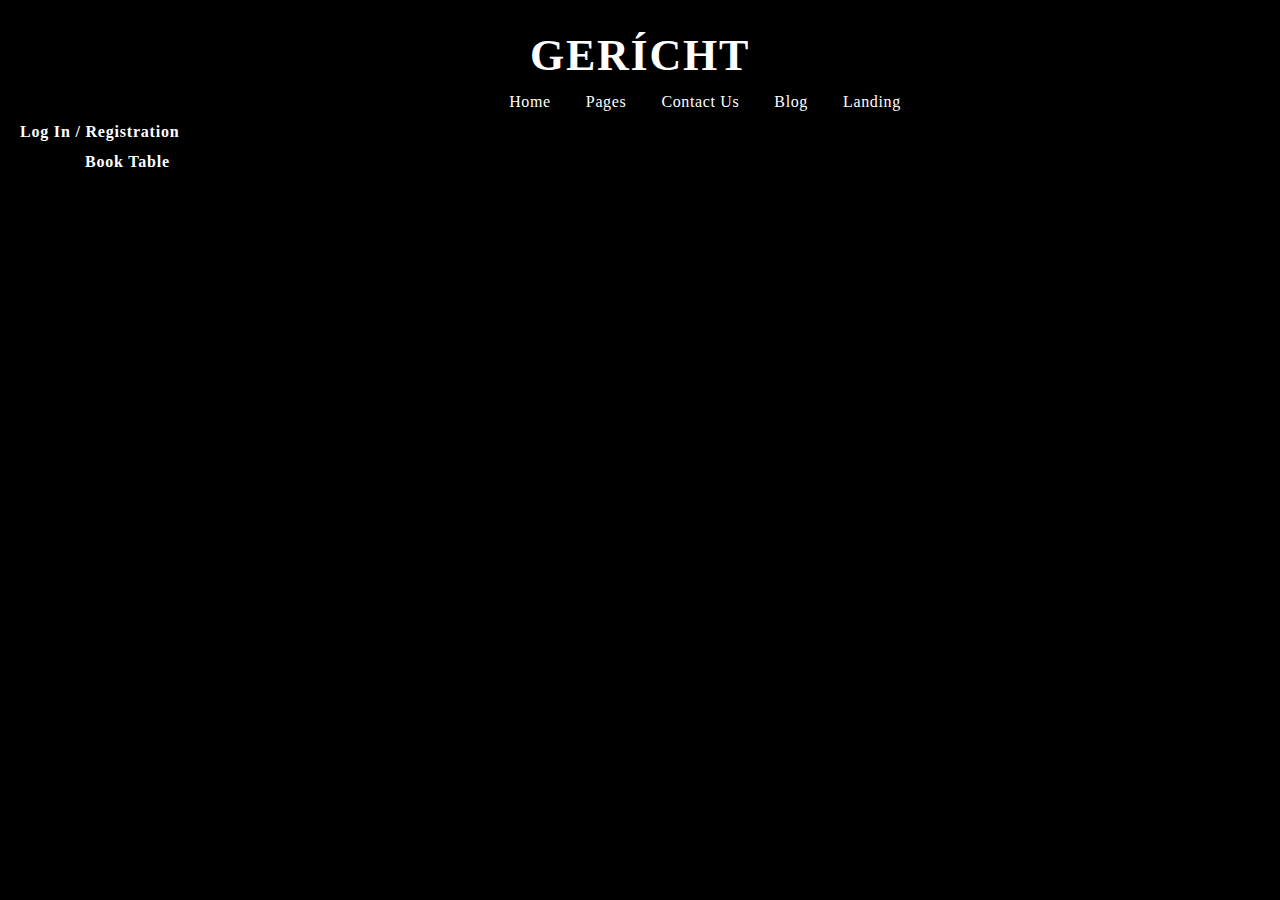
<file: Gerícht 2/index.html>
<!DOCTYPE html>
<html lang="en">
<head>
    <meta charset="UTF-8">
    <meta http-equiv="X-UA-Compatible" content="IE=edge">
    <meta name="viewport" content="width=device-width, initial-scale=1.0">
    <title>Gerícht 2</title>
    <link rel="stylesheet" href="./stayl.css">
    <link rel="website icon" type="png" href="./img/odamcha 1.png">
    <link href="https://cdn.jsdelivr.net/npm/bootstrap@5.2.2/dist/css/bootstrap.min.css" rel="stylesheet"
    integrity="sha384-Zenh87qX5JnK2Jl0vWa8Ck2rdkQ2Bzep5IDxbcnCeuOxjzrPF/et3URy9Bv1WTRi" crossorigin="anonymous">
    <link rel="stylesheet" href="https://cdnjs.cloudflare.com/ajax/libs/font-awesome/6.2.0/css/all.min.css"
    integrity="sha512-xh6O/CkQoPOWDdYTDqeRdPCVd1SpvCA9XXcUnZS2FmJNp1coAFzvtCN9BmamE+4aHK8yyUHUSCcJHgXloTyT2A=="
    crossorigin="anonymous" referrerpolicy="no-referrer" />
    <link rel="preconnect" href="https://fonts.googleapis.com">
    <link rel="preconnect" href="https://fonts.gstatic.com" crossorigin>
    <link href="https://fonts.googleapis.com/css2?family=Outfit&display=swap" rel="stylesheet">
</head>
<body style="background: black;">


    <nav>
        <div class="container">
            <div class="row">
                <div class="col-2">
                    <h1 class="gticht">Gerícht</h1>
                </div>
                <div class="col-6">
                    <ul class="list">
                        <a class="list_item" href="../Gerícht 3/index.html">Home</a>
                        <li class="list_item">Pages</li>
                        <li class="list_item">Contact Us</li>
                        <li class="list_item">Blog</li>
                        <li class="list_item">Landing</li>
                    </ul>
                </div>
                <div class="col-2">
                    <p class="login">Log in / registration</p>
                </div>
                <div class="col-2">
                    <p class="book">book table</p>
                </div>
            </div>
        </div>
    </nav>





















    <!-- <section>
        <div class="container">
            <div class="row">
                <div class="col-10">
                    <div class="vektor">
                        <h6 class="repo">Reservations</h6>
                    </div>
                </div>
            </div>
        </div>
    </section> -->















    <script src="https://cdn.jsdelivr.net/npm/bootstrap@5.2.2/dist/js/bootstrap.bundle.min.js"
    integrity="sha384-OERcA2EqjJCMA+/3y+gxIOqMEjwtxJY7qPCqsdltbNJuaOe923+mo//f6V8Qbsw3"
    crossorigin="anonymous"></script>
</body>
</html>
</file>
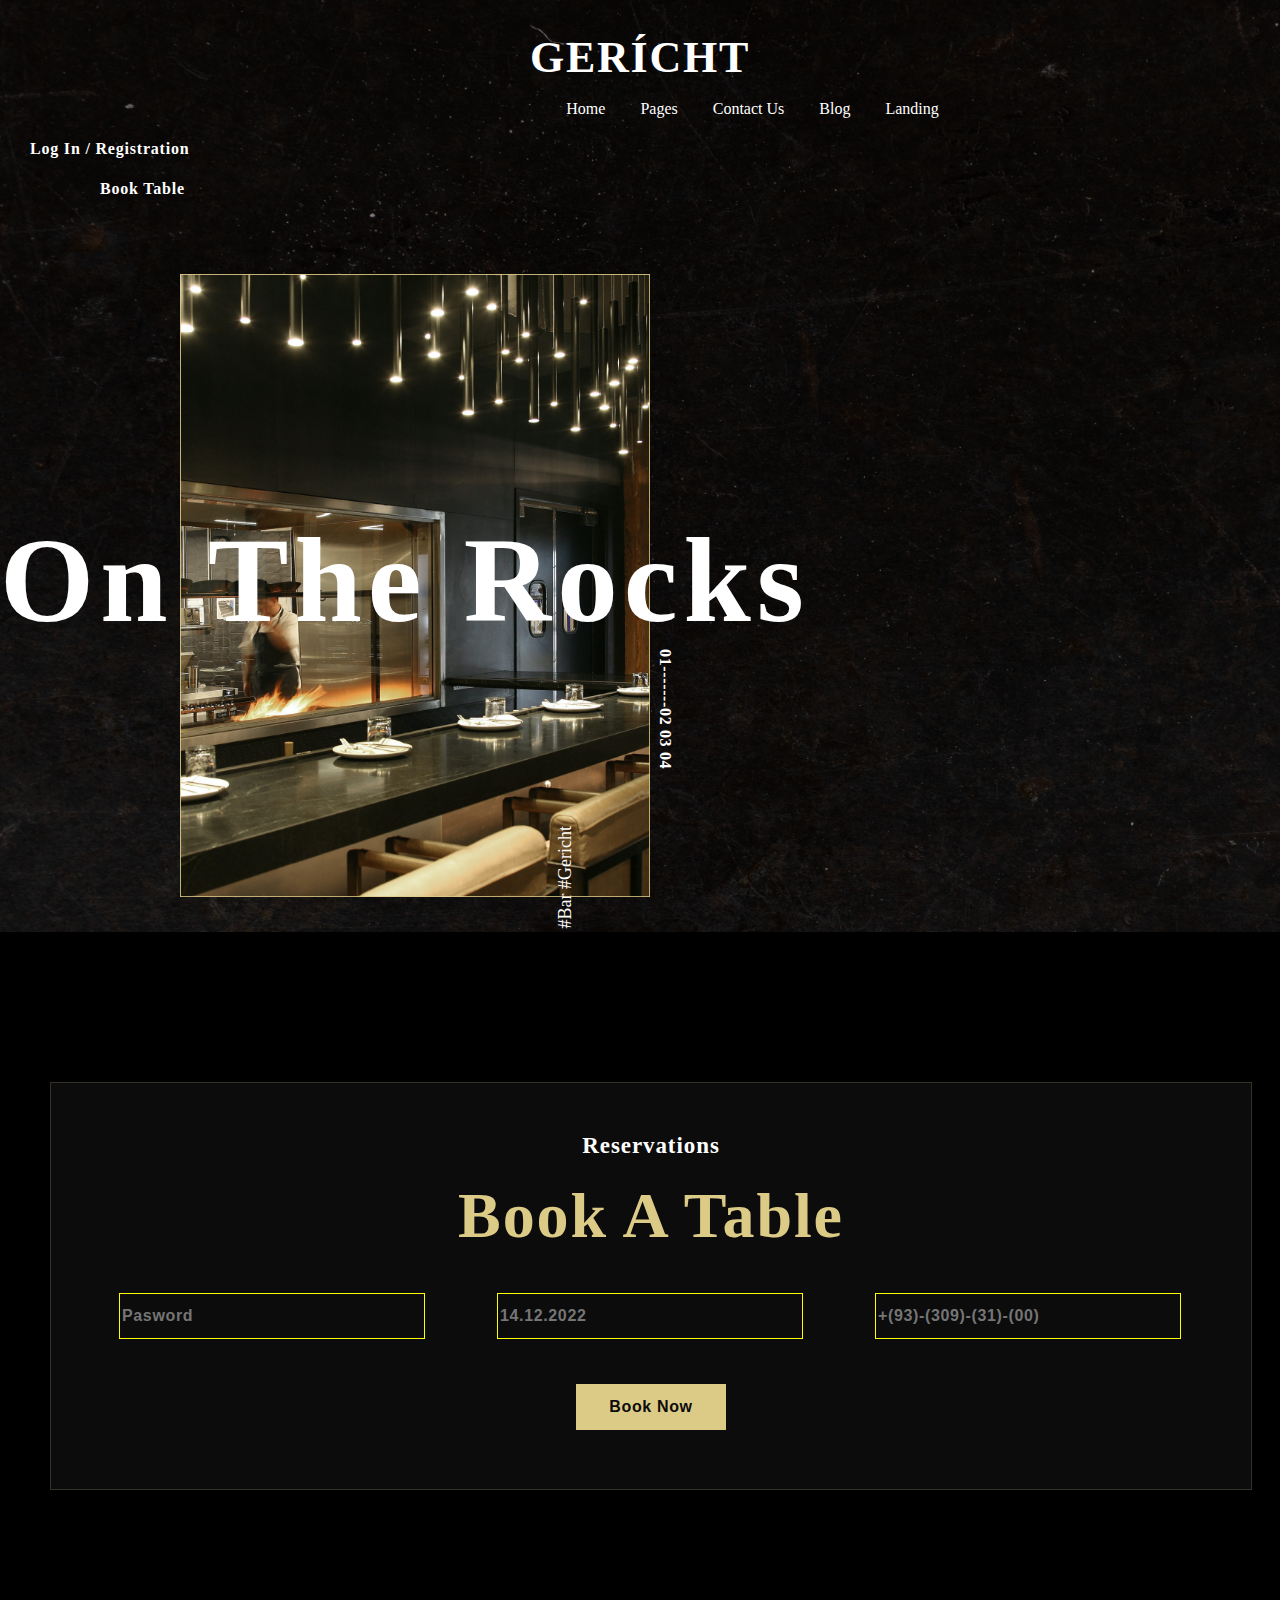
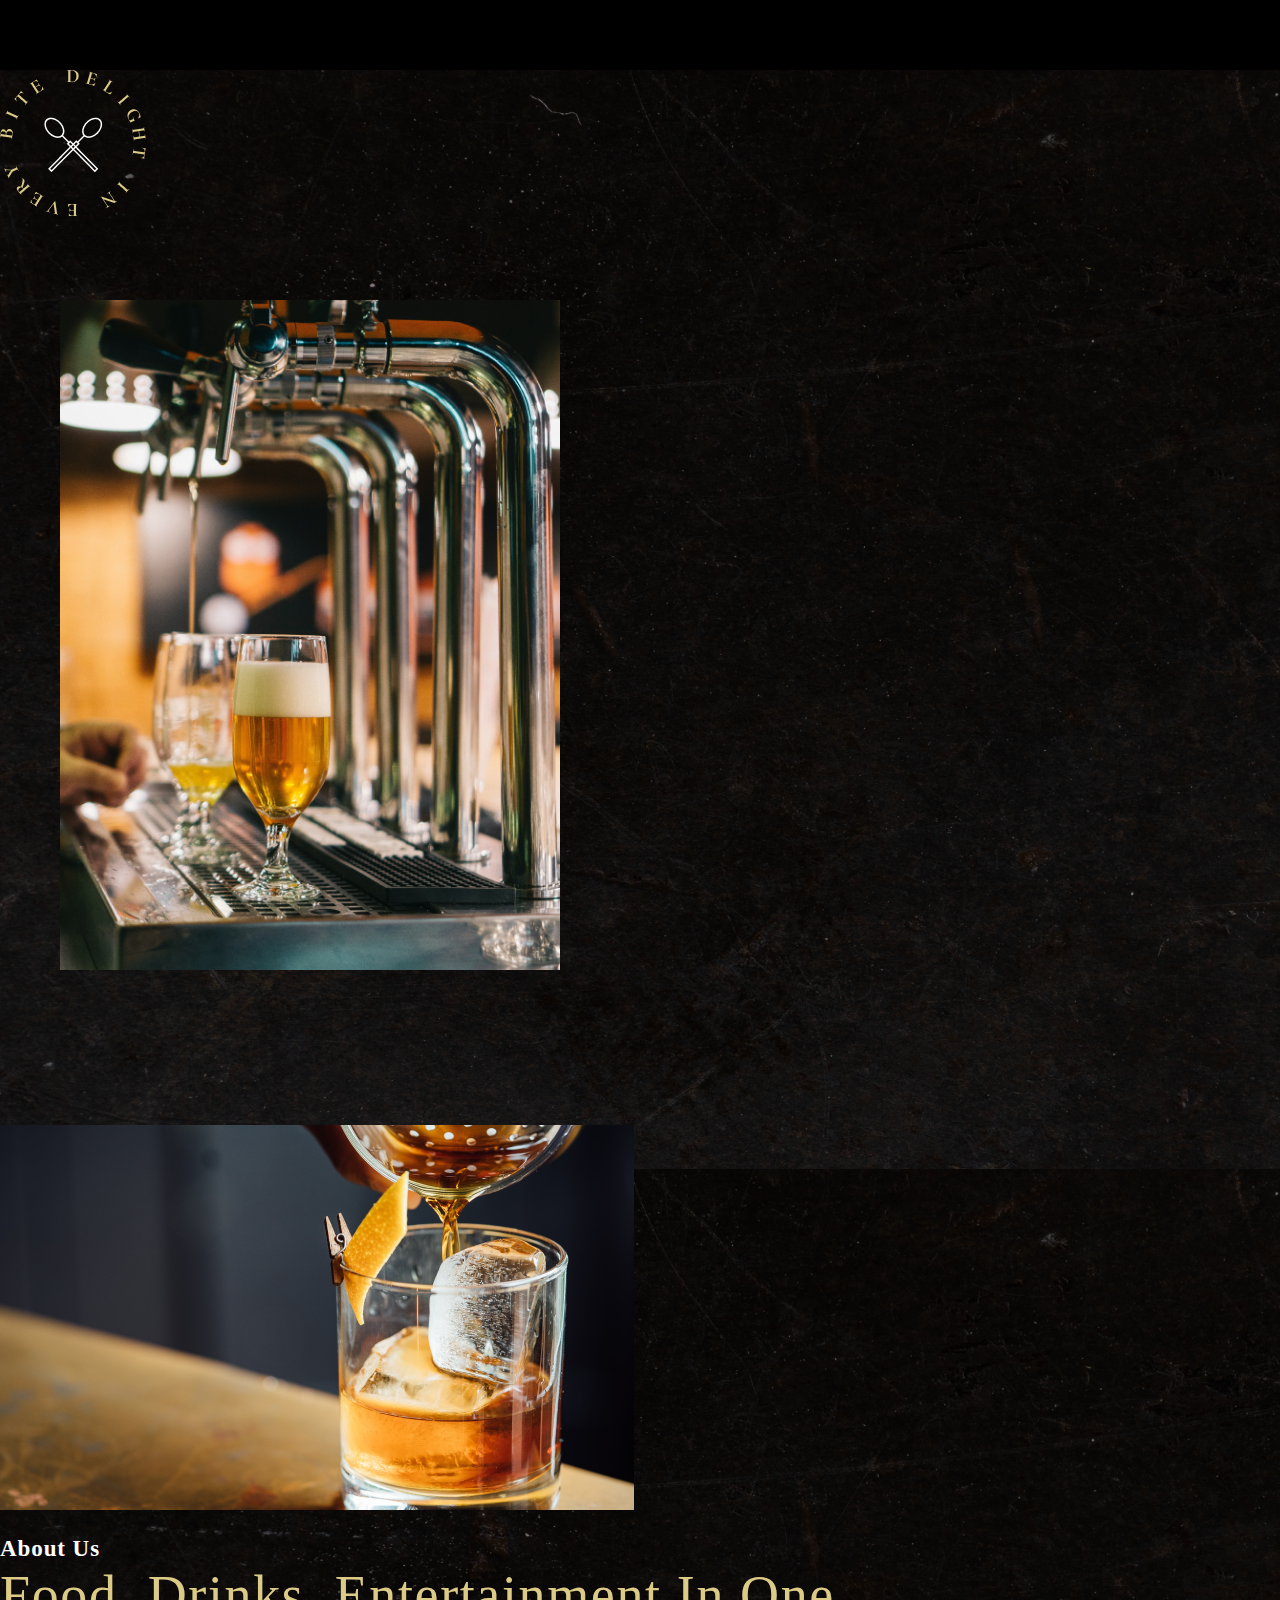
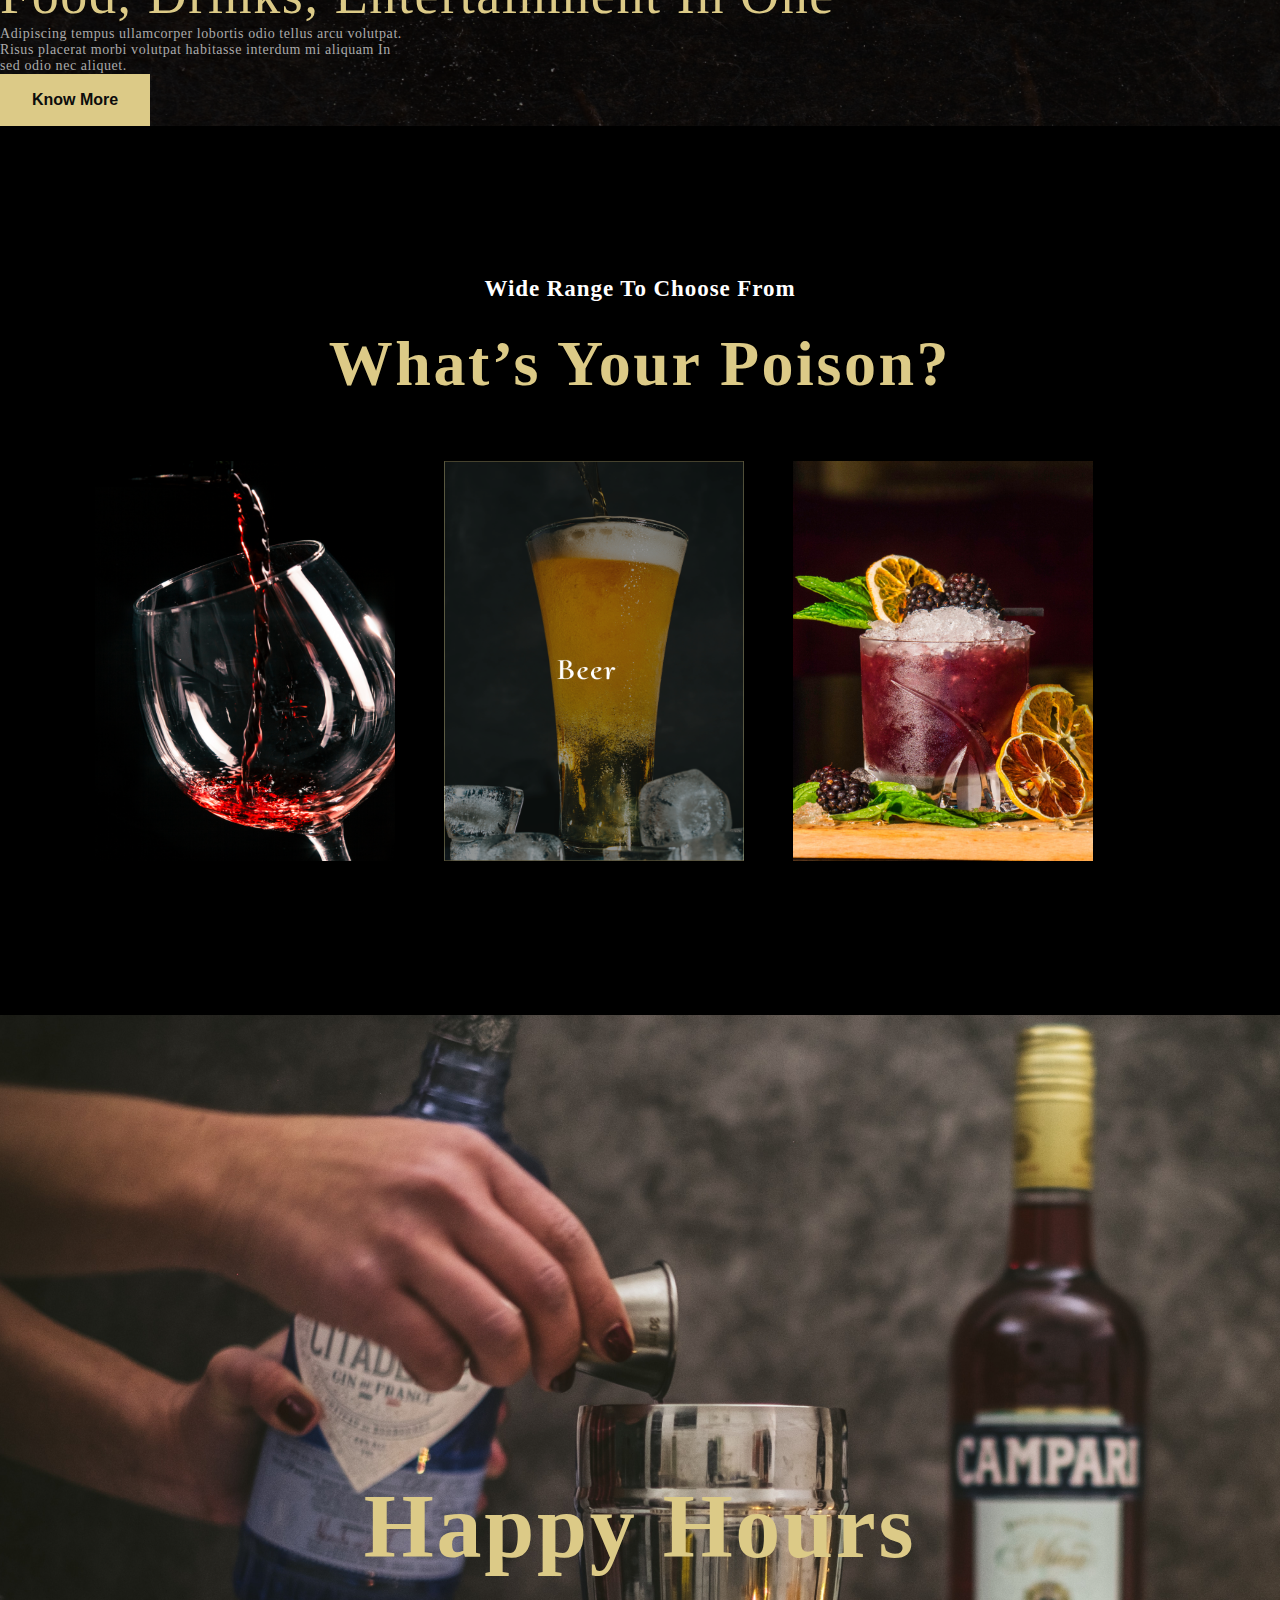
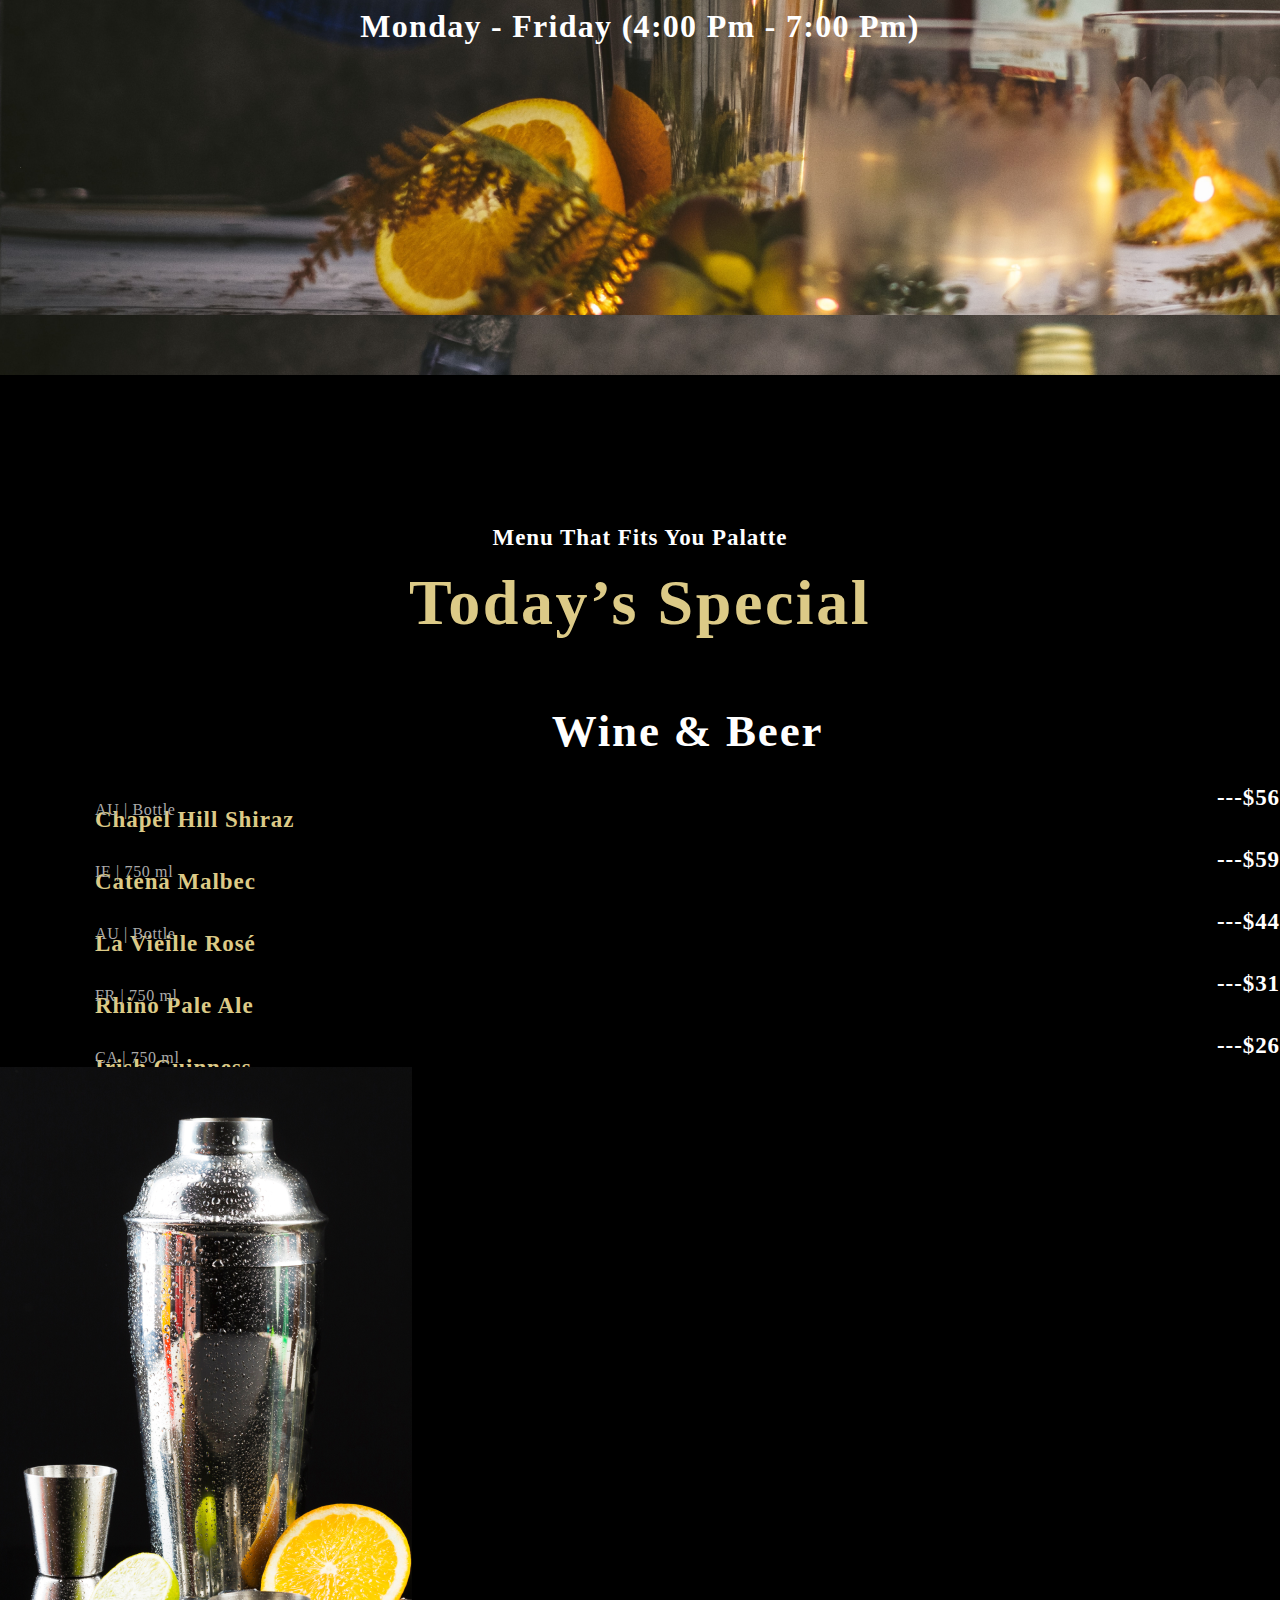
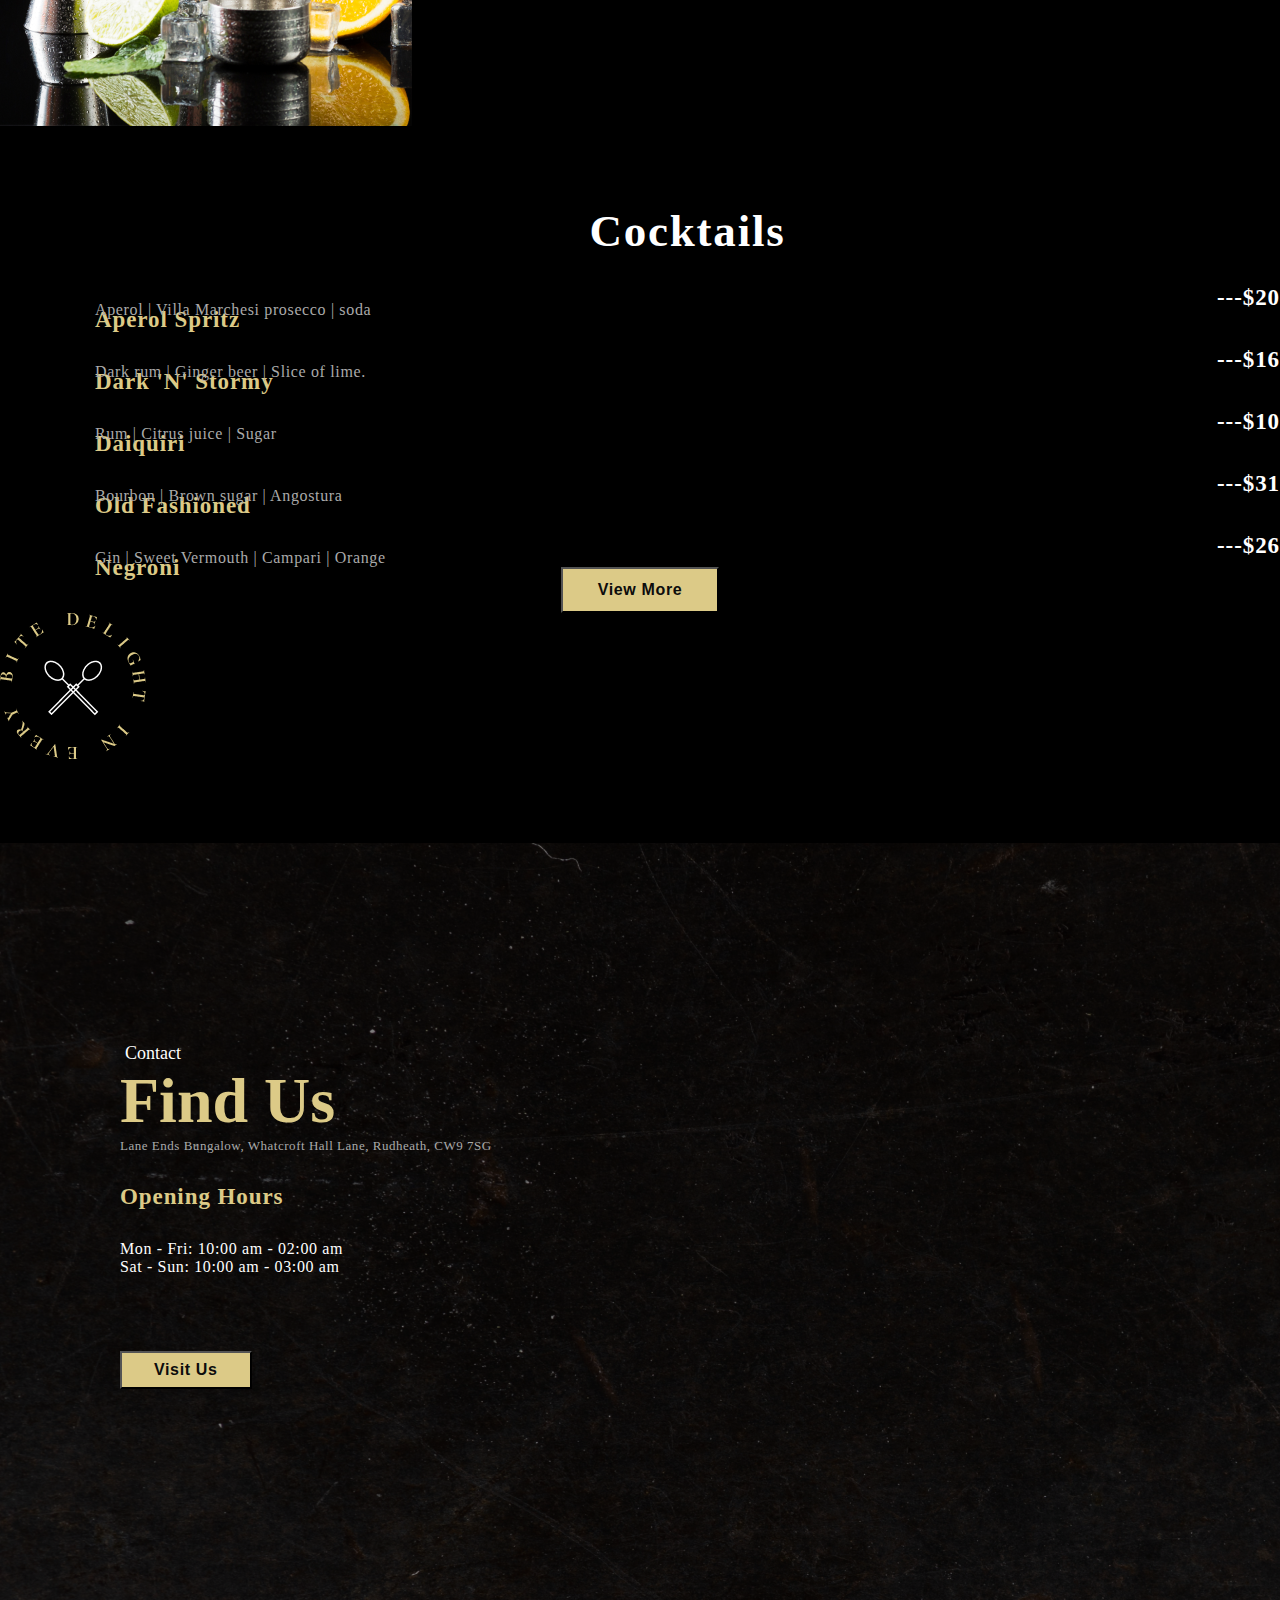
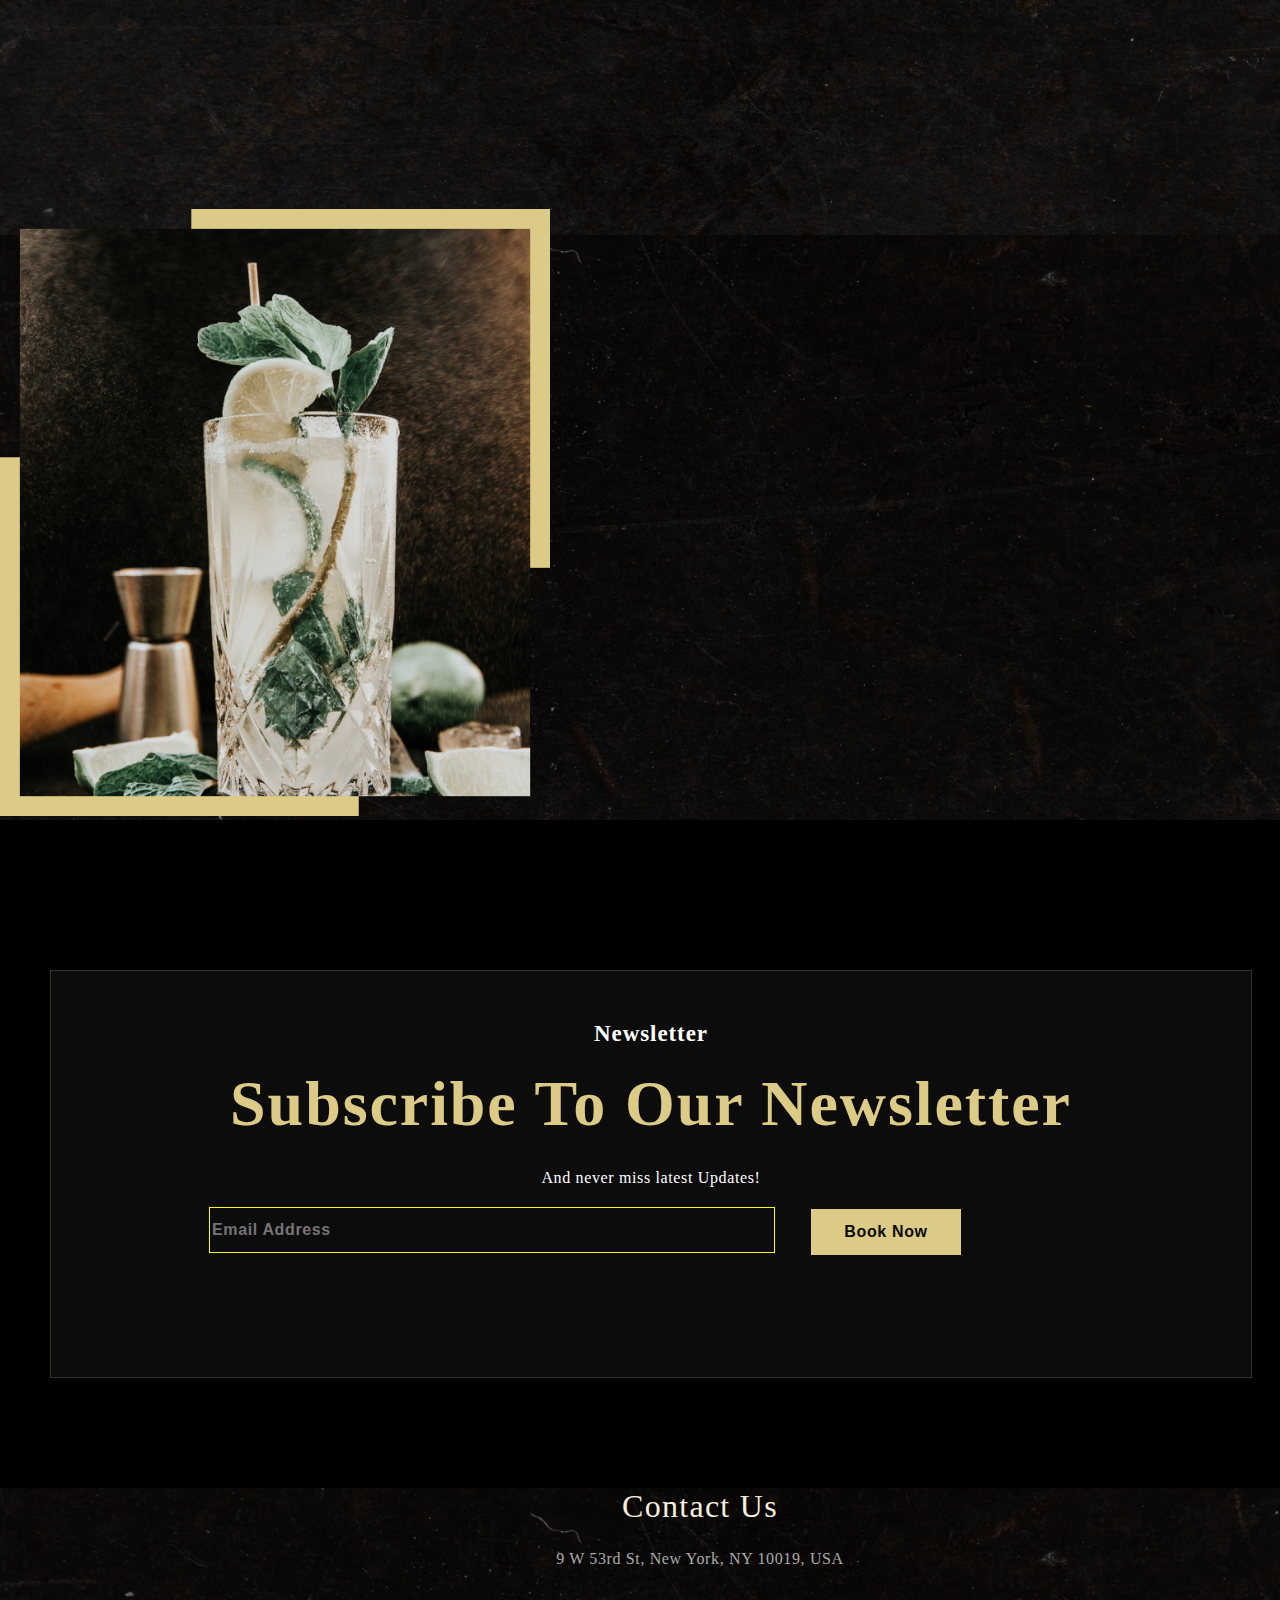
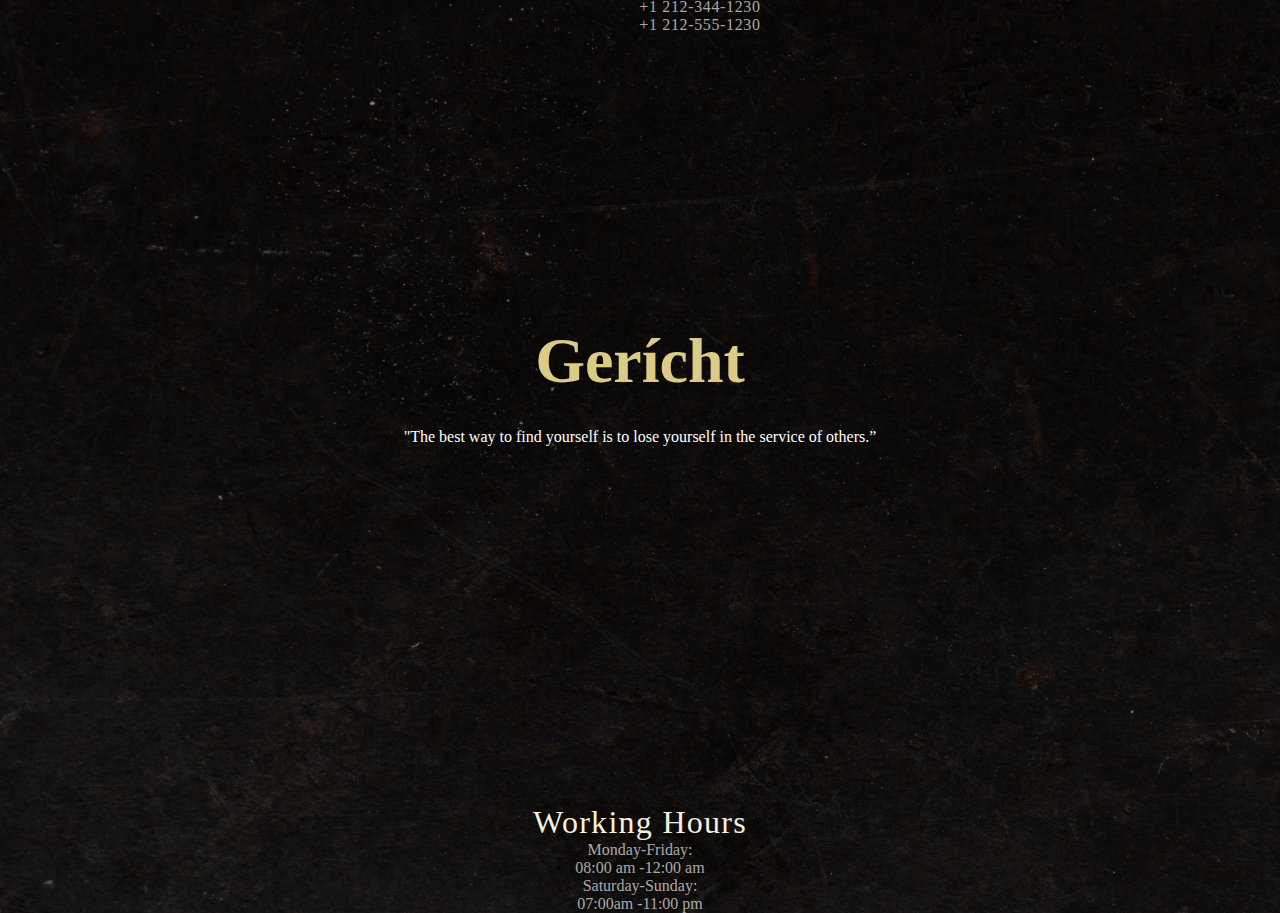
<file: Gerícht 3/index.html>
<!DOCTYPE html>
<html lang="en">
<head>
    <meta charset="UTF-8">
    <meta http-equiv="X-UA-Compatible" content="IE=edge">
    <meta name="viewport" content="width=device-width, initial-scale=1.0">
    <title>Gerícht 3</title>
    <link rel="stylesheet" href="./stayl.css">
    <link rel="website icon" type="png" href="./img/odamcha 1.png">
    <link href="https://cdn.jsdelivr.net/npm/bootstrap@5.2.2/dist/css/bootstrap.min.css" rel="stylesheet"
    integrity="sha384-Zenh87qX5JnK2Jl0vWa8Ck2rdkQ2Bzep5IDxbcnCeuOxjzrPF/et3URy9Bv1WTRi" crossorigin="anonymous">
    <link rel="stylesheet" href="https://cdnjs.cloudflare.com/ajax/libs/font-awesome/6.2.0/css/all.min.css"
    integrity="sha512-xh6O/CkQoPOWDdYTDqeRdPCVd1SpvCA9XXcUnZS2FmJNp1coAFzvtCN9BmamE+4aHK8yyUHUSCcJHgXloTyT2A=="
    crossorigin="anonymous" referrerpolicy="no-referrer" />
    <link rel="preconnect" href="https://fonts.googleapis.com">
    <link rel="preconnect" href="https://fonts.gstatic.com" crossorigin>
    <link href="https://fonts.googleapis.com/css2?family=Outfit&display=swap" rel="stylesheet">
</head>
<body style="background: black;">

    <nav>
        <div class="container">
            <div class="row">
                <div class="col-1">
                    <h2 class="grenki">Gerícht</h2>
                </div>
                <div class="col-7">
                    <ul class="list">
                        <a class="list_iteam" href="../Gerícht/index.html">Home</a>
                        <li class="list_iteam">Pages</li>
                        <li class="list_iteam">Contact Us</li>
                        <li class="list_iteam">Blog</li>
                        <li class="list_iteam">Landing</li>
                    </ul>
                </div>
                <div class="col-2">
                    <p class="login">Log in / registration</p>
                </div>
                <div class="col-2">
                    <p class="book">book table</p>
                </div>
            </div>
        </div>

        <div class="container">
            <div class="row">
                <div class="col-2">
                    <p class="bar">#Bar    #Gericht</p>
                </div>
                <div class="col-8">
                    <img src="./img/img.png" alt="" class="fool">
                    <h1 class="rocks">On the Rocks</h1>
                </div>
                <div class="col-2">
                    <p class="nomers">01-------02 03 04</p>
                </div>
            </div>
        </div>

    </nav>

    <header>
        <div class="container">
            <div class="row">
                <div class="col-12">
                    <div class="black_adam">
                        <h6 class="reservation">Reservations</h6>
                        <h1 class="book_table">Book A Table</h1>
                        <input type="text" class="rollo" placeholder="Pasword">
                        <input type="text" class="rollo" placeholder="14.12.2022">
                        <input type="text" class="rollo" placeholder="+(93)-(309)-(31)-(00)">
                        <div class="buttons">
                            <button class="btn1">Book Now</button>
                        </div>
                    </div>
                    </div>
                </div>
            </div>
    </header>

    <section class="sasasasas">
        <div class="container">
            <div class="row">
                <div class="col-6">
                    <img src="./img/Group 85.png" alt="" class="qaychi">
                    <div class="Kotta_bolla">
                        <img src="./img/fabio-alves-_fLgxjACz5k-unsplash.png" alt="" class="fabio">
                    </div>
                </div>
                <div class="col-6">
                    <img src="./img/adam-jaime-dmkmrNptMpw-unsplash 1.png" alt="" class="gool">
                    <p class="food">About Us</p>
                    <h2 class="drink">Food, Drinks, entertainment in one</h2>
                    <p class="aploading">Adipiscing tempus ullamcorper lobortis odio tellus arcu volutpat. <br> Risus placerat morbi volutpat habitasse interdum mi aliquam In <br> sed odio nec aliquet.</p>
                    <button class="btm7">Know More</button>
                </div>
            </div>
        </div>


    </section>

    <section>
        <div class="container">
            <div class="row justify-content-center">
                <div class="col-12">
                    <p class="Wide">Wide Range to choose from</p>
                    <h2 class="Poison">What’s Your Poison?</h2>
                </div>
                <div class="col-12">
                    <div class="box">
                        <img src="./img/close-up-wine-pouring-into-glass 1.png" alt="" class="beer">
                        <img src="./img/Group 17.png" alt="" class="beer">
                        <img src="./img/Group 12.png" alt="" class="beer">
                    </div>
                </div>
            </div>
        </div>
    </section>

    <section class="aaaaaaaaaa">
        <div class="container">
            <div class="row">
                    <h1 class="happy_hour">Happy Hours</h1>
                    <p class="lacative">Monday - Friday  (4:00 Pm - 7:00 pm)</p>
                </div>
            </div>
        </div>
    </section>

    <section>
        <div class="container">
            <div class="row">
                <div class="col-12">
                    <div class="non">
                        <h3 class="Wine_beer">Menu that fits you palatte</h3>
                        <h1 class="glglglgl">Today’s Special</h1>
                    </div>
                </div>
                <div class="col-4">
                    <div class="hash">
                        <h3 class="vine_koko">Wine & Beer</h3>
                        <p class="chapell">Chapel Hill Shiraz</p>
                        <p class="mnmnmn">---$56</p>
                        <p class="buttle">AU | Bottle</p>
                    </div>
                    <div class="hash">
                        <p class="chapell">Catena Malbec</p>
                        <p class="mnmnmn">---$59</p>
                        <p class="buttle">IE | 750 ml</p>
                    </div>
                    <div class="hash">
                        <p class="chapell">La Vieille Rosé</p>
                        <p class="mnmnmn">---$44</p>
                        <p class="buttle">AU | Bottle</p>
                    </div>
                    <div class="hash">
                        <p class="chapell">Rhino Pale Ale</p>
                        <p class="mnmnmn">---$31</p>
                        <p class="buttle">FR | 750 ml</p>
                    </div>
                    <div class="hash">
                        <p class="chapell">Irish Guinness</p>
                        <p class="mnmnmn">---$26</p>
                        <p class="buttle">CA | 750 ml</p>
                    </div>
                </div>
                <div class="col-3">
                    <img src="./img/3596233 1.png" alt="" class="koko">
                </div>
                <div class="col-4">
                    <div class="hash">
                        <h3 class="vine_koko">Cocktails</h3>
                        <p class="chapell">Aperol Spritz</p>
                        <p class="mnmnmn">---$20</p>
                        <p class="buttle">Aperol | Villa Marchesi prosecco | soda </p>
                    </div>
                    <div class="hash">
                        <p class="chapell">Dark 'N' Stormy</p>
                        <p class="mnmnmn">---$16</p>
                        <p class="buttle">Dark rum | Ginger beer | Slice of lime. </p>
                    </div>
                    <div class="hash">
                        <p class="chapell">Daiquiri</p>
                        <p class="mnmnmn">---$10</p>
                        <p class="buttle">Rum | Citrus juice | Sugar</p>
                    </div>
                    <div class="hash">
                        <p class="chapell">Old Fashioned</p>
                        <p class="mnmnmn">---$31</p>
                        <p class="buttle">Bourbon | Brown sugar | Angostura </p>
                    </div>
                    <div class="hash">
                        <p class="chapell">Negroni</p>
                        <p class="mnmnmn">---$26</p>
                        <p class="buttle">Gin | Sweet Vermouth | Campari | Orange </p>
                    </div>
                </div>
                <div class="col-12">
                    <div class="buttonvs">
                        <button class="vsbutton">View More</button>
                    </div>
                </div>
                <div class="col-2">
                    <img src="./img/Group 85.png" alt="" class="qaychi">
                </div>
            </div>
        </div>
    </section>


    <section class="fgfgfgfgfgf">
        <div class="container">
            <div class="row">
                <div class="col-6">
                    <div class="yolbars">
                        <p class="contakt">Contact</p>
                        <h1 class="find_us">Find Us</h1>
                        <p class="ends">Lane Ends Bungalow, Whatcroft Hall Lane, Rudheath, CW9 7SG</p>
                        <p class="opems">Opening Hours</p>
                        <p class="hub">Mon - Fri: 10:00 am - 02:00 am</p>
                        <p class="hubb">Sat - Sun: 10:00 am - 03:00 am</p>
                        <button class="btn17">Visit Us</button>
                    </div>
                </div>
                <div class="col-4">
                    <img src="./img/img (1).png" alt="" class="slash">
                </div>
            </div>
        </div>
    </section>

    <section>
        <div class="container">
            <div class="row">
                <div class="col-12">
                    <div class="black_adamm">
                        <h6 class="reservationn">Newsletter</h6>
                        <h1 class="book_table">Subscribe to Our Newsletter</h1>
                        <p class="never">And never miss latest Updates!</p>
                        <input type="text" class="rolloo" placeholder="Email Address">
                        <div class="buttonsc">
                            <button class="btn19">Book Now</button>
                        </div>
                    </div>
                </div>
            </div>
        </div>
    </section>

    <footer class="urururururu">
        <div class="container">
            <div class="row">
                <div class="col-4">
                    <div class="bibixon">
                        <p class="usus">Contact Us</p>
                        <p class="flash">9 W 53rd St, New York, NY 10019, USA</p>
                        <h6 class="number">+1 212-344-1230 <br>+1 212-555-1230</h6>
                    </div>
                </div>
                <div class="col-4">
                    <div class="geyniy">
                        <p class="rich">Gerícht</p>
                        <p class="best">"The best way to find yourself is to lose yourself in the service of others.”</p>
                        <div class="iconca">
                            <i class="fa-sharp fa-solid fa-download"></i>
                            <i class="fa-sharp fa-solid fa-star"></i>
                            <i class="fa-solid fa-image"></i>
                        </div>
                    </div>
                </div>
                <div class="col-3">
                    <div class="none">
                        <p class="workimg">Working Hours</p>
                        <p class="monday">Monday-Friday: <br>  08:00 am -12:00 am <br>  Saturday-Sunday: <br>  07:00am  -11:00 pm</p>
                    </div>
                </div>
            </div>
        </div>
    </footer>






































































    <!-- <div class="preloader">
        <svg class="cart" role="img" aria-label="Shopping cart line animation" viewBox="0 0 128 128" width="128px" height="128px" xmlns="http://www.w3.org/2000/svg">
            <g fill="none" stroke-linecap="round" stroke-linejoin="round" stroke-width="8">
                <g class="cart__track" stroke="hsla(0,10%,10%,0.1)">
                    <polyline points="4,4 21,4 26,22 124,22 112,64 35,64 39,80 106,80" />
                    <circle cx="43" cy="111" r="13" />
                    <circle cx="102" cy="111" r="13" />
                </g>
                <g class="cart__lines" stroke="currentColor">
                    <polyline class="cart__top" points="4,4 21,4 26,22 124,22 112,64 35,64 39,80 106,80" stroke-dasharray="338 338" stroke-dashoffset="-338" />
                    <g class="cart__wheel1" transform="rotate(-90,43,111)">
                        <circle class="cart__wheel-stroke" cx="43" cy="111" r="13" stroke-dasharray="81.68 81.68" stroke-dashoffset="81.68" />
                    </g>
                    <g class="cart__wheel2" transform="rotate(90,102,111)">
                        <circle class="cart__wheel-stroke" cx="102" cy="111" r="13" stroke-dasharray="81.68 81.68" stroke-dashoffset="81.68" />
                    </g>
                </g>
            </g>
        </svg>
        <div class="preloader__text">
            <p class="preloader__msg">Bringing you the goods…</p>
            <p class="preloader__msg preloader__msg--last">This is taking long. Something’s wrong.</p>
        </div>
    </div> -->






    <script src="https://cdn.jsdelivr.net/npm/bootstrap@5.2.2/dist/js/bootstrap.bundle.min.js"
    integrity="sha384-OERcA2EqjJCMA+/3y+gxIOqMEjwtxJY7qPCqsdltbNJuaOe923+mo//f6V8Qbsw3"
    crossorigin="anonymous"></script>
</body>
</html>
</file>
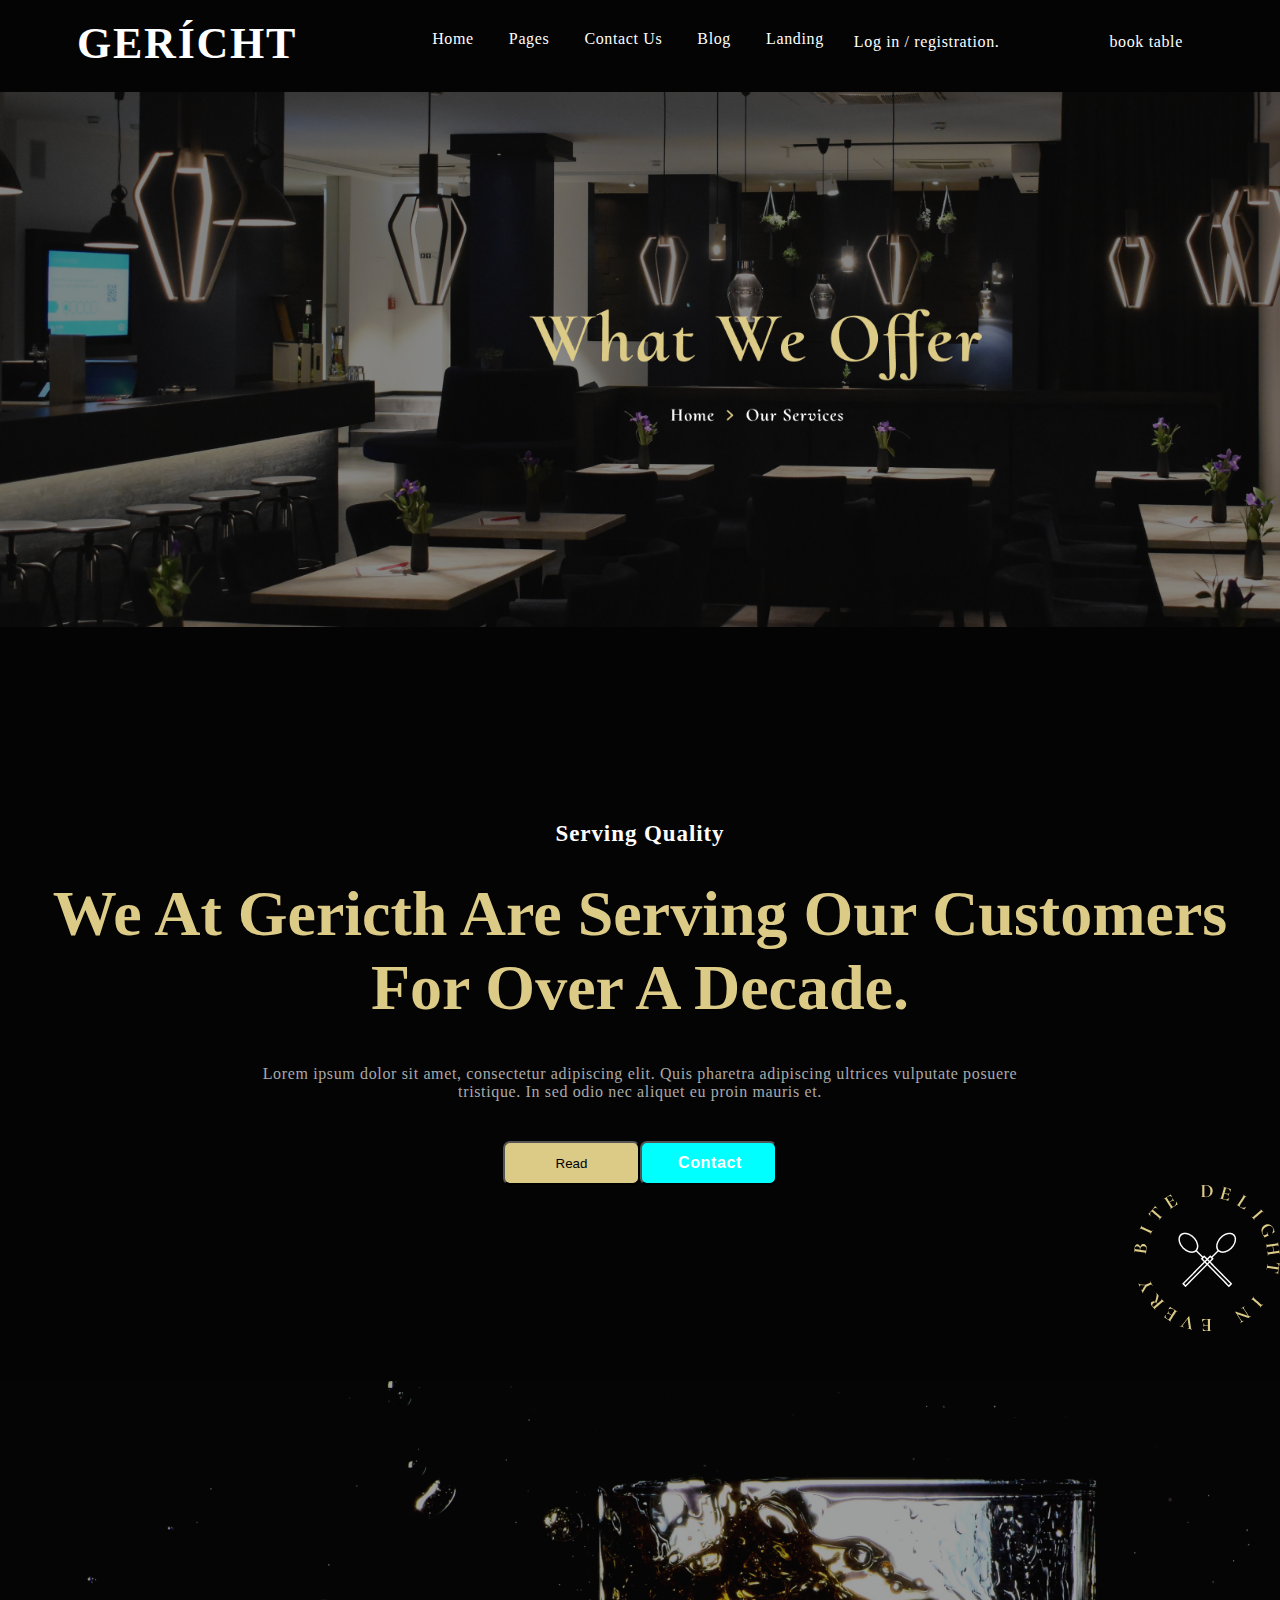
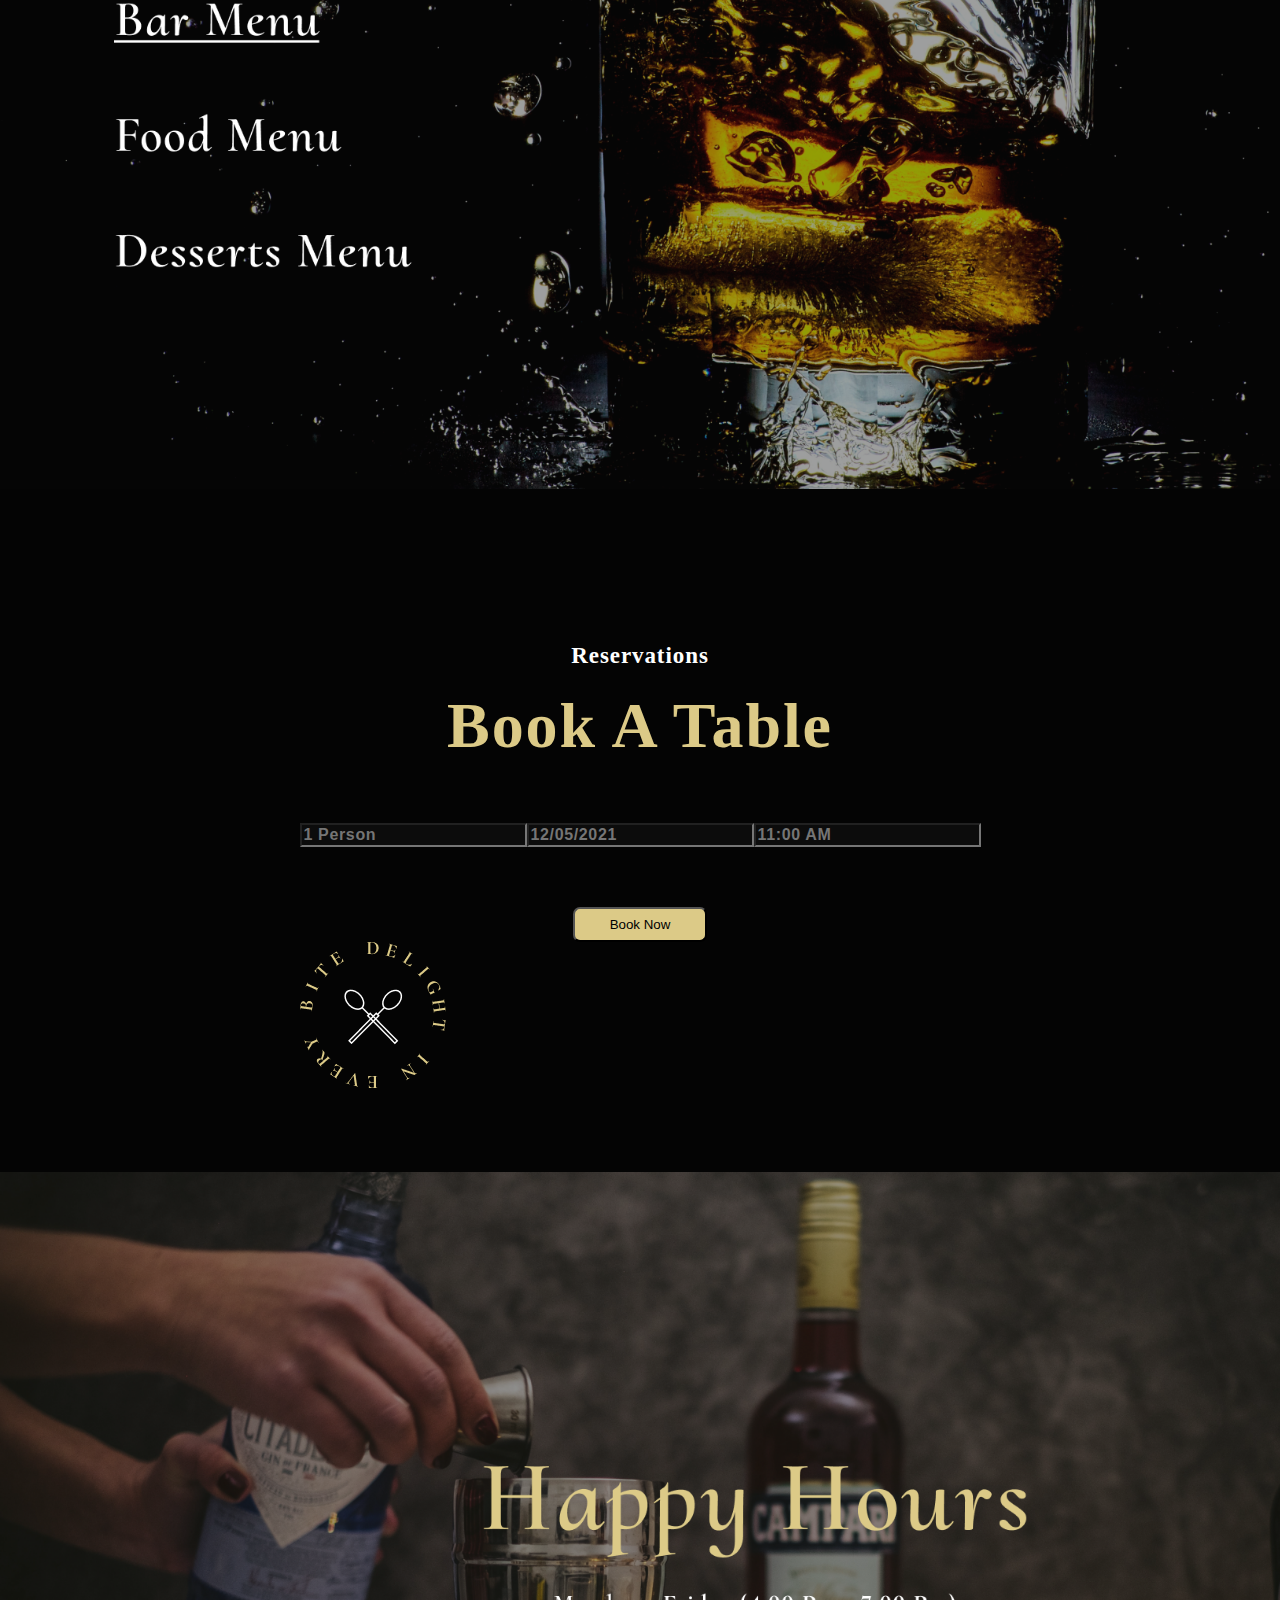
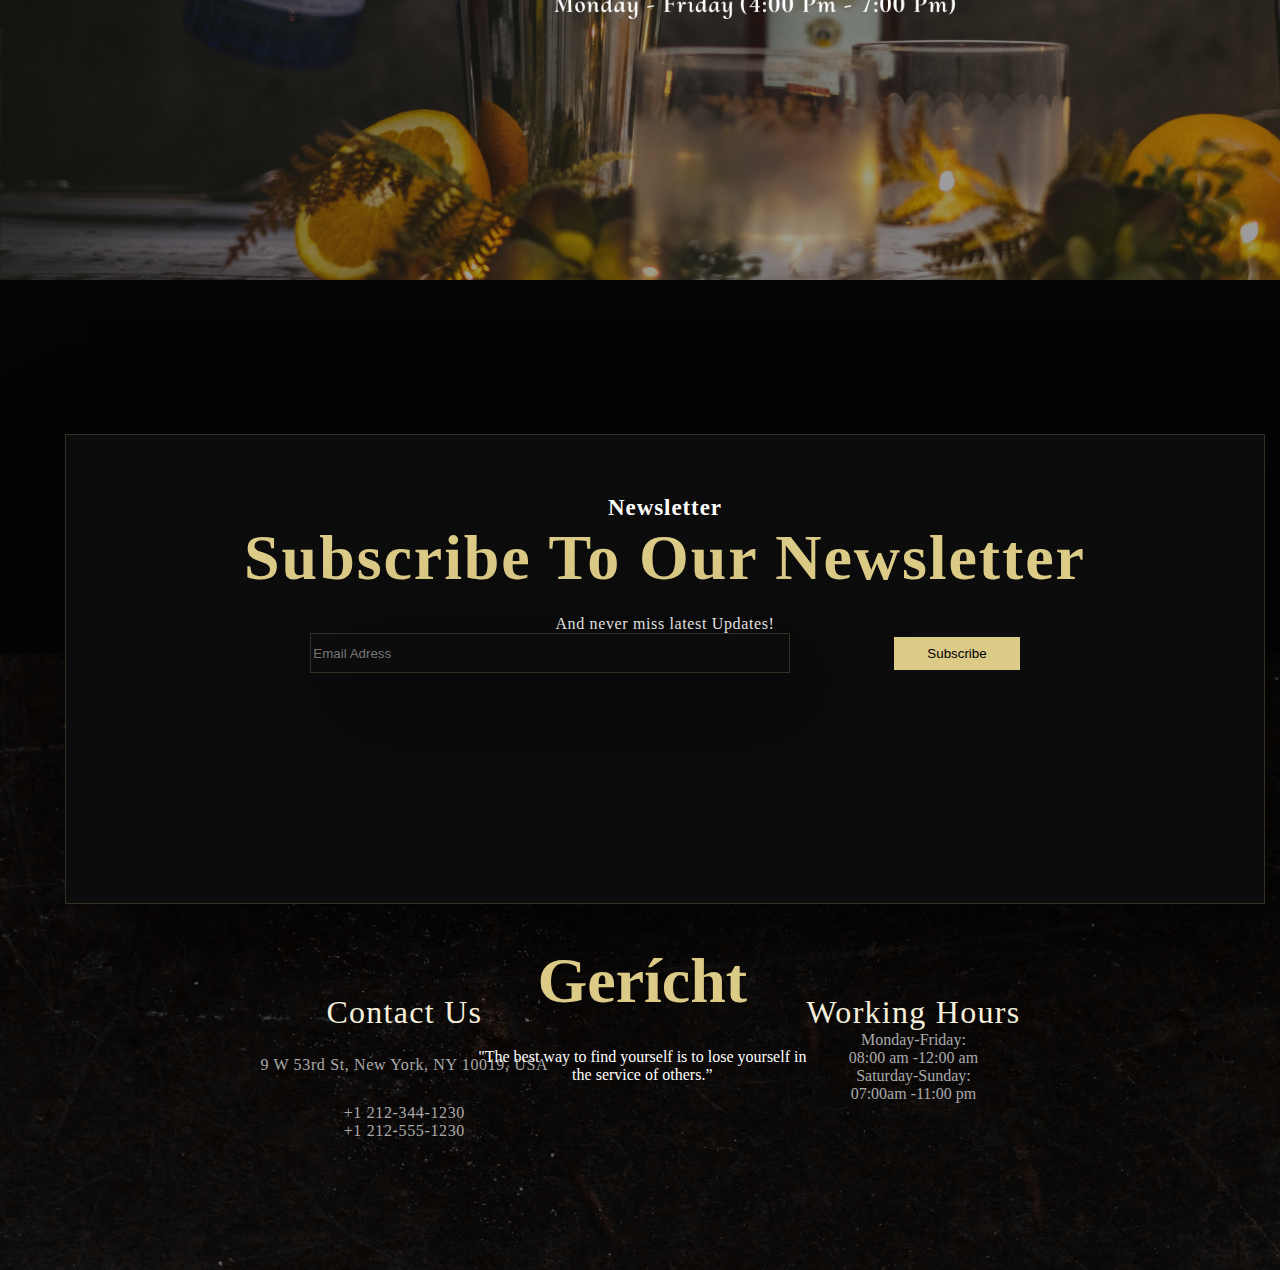
<file: Gerícht/index.html>
<!DOCTYPE html>
<html lang="en">

<head>
    <meta charset="UTF-8">
    <meta http-equiv="X-UA-Compatible" content="IE=edge">
    <meta name="viewport" content="width=device-width, initial-scale=1.0">
    <title>Gerícht</title>
    <link rel="stylesheet" href="./stayl.css">
    <link rel="website icon" type="png" href="./img/odamcha 1.png">
    <link href="https://cdn.jsdelivr.net/npm/bootstrap@5.2.2/dist/css/bootstrap.min.css" rel="stylesheet"
        integrity="sha384-Zenh87qX5JnK2Jl0vWa8Ck2rdkQ2Bzep5IDxbcnCeuOxjzrPF/et3URy9Bv1WTRi" crossorigin="anonymous">
    <link rel="stylesheet" href="https://cdnjs.cloudflare.com/ajax/libs/font-awesome/6.2.0/css/all.min.css"
        integrity="sha512-xh6O/CkQoPOWDdYTDqeRdPCVd1SpvCA9XXcUnZS2FmJNp1coAFzvtCN9BmamE+4aHK8yyUHUSCcJHgXloTyT2A=="
        crossorigin="anonymous" referrerpolicy="no-referrer" />
    <link rel="preconnect" href="https://fonts.googleapis.com">
    <link rel="preconnect" href="https://fonts.gstatic.com" crossorigin>
    <link href="https://fonts.googleapis.com/css2?family=Outfit&display=swap" rel="stylesheet">
</head>

<body style="background: #040404;">


    <nav>
        <div class="container">
            <div class="row">
                <div class="col-2">
                    <h1 class="Gerícht">Gerícht</h1>
                </div>
                <div class="col-6">
                    <ul class="list">
                        <a class="list_iteam" href="../Gerícht 2/index.html">Home</a>
                        <li class="list_iteam">Pages</li>
                        <li class="list_iteam">Contact Us</li>
                        <li class="list_iteam">Blog</li>
                        <li class="list_iteam">Landing</li>
                        <a href=""></a>
                    </ul>
                </div>
                <div class="col-2">
                    <h4 class="ligin">Log in / registration.</h4>
                </div>
                <div class="col-2">
                    <h5 class="book">book table</h5>
                </div>
            </div>
        </div>
        <div class="what">
            <img src="./img/Hero.png" alt="" class="Offer">
        </div>
    </nav>

    <header>
        <div class="container">
            <div class="row justify-content-center">
                <div class="col-12">
                    <h6 class="serving">Serving Quality</h6>
                    <h1 class="gricth">We at Gericth are serving our customers for over a decade.</h1>
                    <p class="lorem">Lorem ipsum dolor sit amet, consectetur adipiscing elit. Quis pharetra adipiscing ultrices vulputate posuere <br> tristique. In sed odio nec aliquet eu proin mauris et.</p>
                    <div class="tuoButton">
                        <button class="btn1">Read</button>
                        <button class="btn2">Contact</button>
                    </div>
                    <div class="rasim">
                        <img src="./img/Group 85.png" alt="" class="gullola">
                    </div>
                </div>
            </div>
        </div>
        <div class="sariq">
            <img src="./img/Menu.png" alt="" class="bakal">
        </div>
    </header>

    <section>
        <div class="container">
            <div class="row justify-content-center">
                <div class="col-12">
                    <div class="bobo">
                        <p class="reservatiom">Reservations</p>
                        <h1 class="troble">Book A Table</h1>
                    </div>
                    <div class="row g-3">
                        <div class="col-sm-3">
                          <input type="text" class="form-control" placeholder="1 person" aria-label="City">
                        </div>
                        <div class="col-sm-3">
                          <input type="text" class="form-control" placeholder="12/05/2021" aria-label="State">
                        </div>
                        <div class="col-sm-3">
                          <input type="text" class="form-control" placeholder="11:00 AM" aria-label="Zip">
                        </div>
                      </div>
                      <div class="tuoButton">
                        <button class="btn3">Book Now</button>
                    </div>
                    <div class="viwo">
                        <img src="./img/Group 85.png" alt="" class="readmi">
                    </div>
                </div>
            </div>
        </div>
        <div class="happy">
            <img src="./img/Group 65.png" alt="" class="hours">
        </div>
    </section>

    <section>
        <div class="container">
            <div class="row">
                <div class="col-12">
                    <div class="blacstark">
                        <h1 class="novemner">Newsletter</h1>
                        <h1 class="september">Subscribe to Our Newsletter</h1>
                        <p class="never">And never miss latest Updates!</p>
                        <div class="row g-6">
                            <div class="col-9">
                              <input type="text" class="formlol" placeholder="Email Adress" aria-label="City">
                              <button class="btn5">Subscribe</button>
                            </div>
                          </div>
                    </div>
                </div>
            </div>
        </div>
    </section>

    <footer class="urururururu">
        <div class="container">
            <div class="row">
                <div class="col-4">
                    <div class="bibixon">
                        <p class="usus">Contact Us</p>
                        <p class="flash">9 W 53rd St, New York, NY 10019, USA</p>
                        <h6 class="number">+1 212-344-1230 <br>+1 212-555-1230</h6>
                    </div>
                </div>
                <div class="col-4">
                    <div class="geyniy">
                        <p class="rich">Gerícht</p>
                        <p class="best">"The best way to find yourself is to lose yourself in <br> the service of others.”</p>
                        <div class="iconca">
                            <i class="fa-sharp fa-solid fa-download"></i>
                            <i class="fa-sharp fa-solid fa-star"></i>
                            <i class="fa-solid fa-image"></i>
                        </div>
                    </div>
                </div>
                <div class="col-3">
                    <div class="none">
                        <p class="workimg">Working Hours</p>
                        <p class="monday">Monday-Friday: <br>  08:00 am -12:00 am <br>  Saturday-Sunday: <br>  07:00am  -11:00 pm</p>
                    </div>
                </div>
            </div>
        </div>
    </footer>









    <script src="https://cdn.jsdelivr.net/npm/bootstrap@5.2.2/dist/js/bootstrap.bundle.min.js"
        integrity="sha384-OERcA2EqjJCMA+/3y+gxIOqMEjwtxJY7qPCqsdltbNJuaOe923+mo//f6V8Qbsw3"
        crossorigin="anonymous"></script>
</body>
</html>
</file>
<file: Gerícht 2/stayl.css>
*{
    margin: 0;
    padding: o;
    text-decoration: none;
    list-style: none;
}


nav{
    margin-top: 30px;
    margin-bottom: 50px;
}


.gticht{
    font-weight: 700;
    font-size: 44px;
    text-align: center;
    letter-spacing: 0.04em;
    text-transform: uppercase;
    color: #FFFFFF;

}


.gticht:hover{
    color: blue;
}


.list{
    display: flex;
    justify-content: center;
    margin-left: 55px;
}


.list_item{
    font-weight: 400;
    font-size: 16px;
    letter-spacing: 0.04em;
    color: #FFFFFF;
    flex: none;
    order: 0;
    flex-grow: 0;
    margin-left: 35px;
    margin-top: 12px;
    text-decoration: none;
}


.list_item:hover{
    color: blue;
    font-size: 17px;
}


.login{
    font-weight: 600;
    font-size: 16px;
    letter-spacing: 0.05em;
    text-transform: capitalize;
    color: #FFFFFF;
    margin-left: 20px;
    margin-top: 12px;
}


.login:hover{
    color: blue;
    font-size: 17px;
}


.book{
    font-weight: 600;
    font-size: 16px;
    letter-spacing: 0.05em;
    text-transform: capitalize;
    color: #FFFFFF;
    margin-left: 85px;
    margin-top: 12px;
}


.book:hover{
    color: blue;
    font-size: 17px;
}
</file>
<file: Gerícht 3/stayl.css>
*{
    margin: 0;
    padding: o;
    text-decoration: none;
    list-style: none;
}


nav{
    background: url(./img/BG.png);
    height: 900px;
    padding-top: 32px;
}


.grenki{
    font-weight: 700;
    font-size: 44px;
    text-align: center;
    letter-spacing: 0.04em;
    text-transform: uppercase;
    color: #FFFFFF;
}


.list_iteam{
    font-weight: 400;
    font-size: 16px;
    line-height: 175%;
    color: #FFFFFF;
    flex: none;
    order: 0;
    flex-grow: 0;
    margin-left: 35px;
}


.list{
    display: flex;
    justify-content: center;
    margin-top: 12px;
    margin-left: 150px;
}


.login{
    font-weight: 600;
    font-size: 16px;
    line-height: 175%;
    letter-spacing: 0.05em;
    text-transform: capitalize;
    color: #FFFFFF;
    margin-top: 12px;
    margin-left: 30px;
}


.book{
    font-weight: 600;
    font-size: 16px;
    line-height: 175%;
    letter-spacing: 0.05em;
    text-transform: capitalize;
    color: #FFFFFF;
    margin-top: 12px;
    margin-left: 100px;
}


.bar{
    font-weight: 400;
    font-size: 18px;
    color: #FFFFFF;
    transform: rotate(-90deg);
    flex: none;
    order: 0;
    flex-grow: 0;
    margin-left: -150px;
}


.fool{
    width: 470px;
    padding-bottom: 140px;
    margin-top: 50px;
    margin-left: 180px;
}


.rocks{
    font-style: normal;
    font-weight: 700;
    font-size: 121px;
    letter-spacing: 0.05em;
    text-transform: capitalize;
    color: #FFFFFF;
    margin-top: -530px;
}


.nomers{
    font-weight: 600;
    font-size: 16px;
    line-height: 175%;
    letter-spacing: 0.04em;
    text-transform: capitalize;
    font-feature-settings: 'tnum' on, 'lnum' on;
    color: #FFFFFF;
    transform: rotate(90deg);
    flex: none;
    order: 0;
    flex-grow: 0;
    margin-top: 600px;
    margin-left: 50px;
}



.black_adam{
    width: 1200px;
    height: 406px;
    background: #0C0C0C;
    border: 1px solid rgba(220, 202, 135, 0.2);
    margin-left: 50px;
    margin-bottom: 180px;
    margin-top: 150px;
}


.reservation{
    display: flex;
    justify-content: center;
    margin-top: 50px;
    font-weight: 700;
    font-size: 23px;
    letter-spacing: 0.04em;
    text-transform: capitalize;
    font-feature-settings: 'tnum' on, 'lnum' on;
    color: #FFFFFF;
    flex: none;
    order: 0;
    flex-grow: 0;
}


.book_table{
    font-weight: 600;
    font-size: 64px;
    text-align: center;
    letter-spacing: 0.03em;
    text-transform: capitalize;
    font-feature-settings: 'tnum' on, 'lnum' on;
    color: #DCCA87;
    flex: none;
    order: 2;
    flex-grow: 0;
    margin-top: 20px;
}


.rollo{
    width: 300px;
    height: 42px;
    background: #0C0C0C;
    font-weight: 600;
    font-size: 16px;
    line-height: 175%;
    letter-spacing: 0.04em;
    text-transform: capitalize;
    color: #AAAAAA;
    border: 1px solid yellow;
    margin-left: 68px;
    margin-top: 40px;
}


.btn1{
    display: flex;
    justify-content: center;
    padding: 8px 32px;
    background: #DCCA87;
    border: 1px solid #DCCA87;
    font-weight: 700;
    font-size: 16px;
    line-height: 175%;
    letter-spacing: 0.04em;
    color: #0C0C0C;
}


.buttons{
    margin-top: 45px;
    display: flex;
    justify-content: center;
}


.sasasasas{
    background: url(./img/BG.png);
    margin-bottom: 150px;
}


.qaychi{
    margin-bottom: 80px;
}


.Kotta_bolla{
    display: flex;
    margin-left: 60px;
    margin-bottom: 60px;
}


.fabio{
    width: 500px;
    height: 670px;
}


.gool{
    padding-top: 95px;
}


.food{
    font-weight: 700;
    font-size: 23px;
    line-height: 130%;
    letter-spacing: 0.04em;
    color: #FFFFFF;
    margin-top: 20px;
}


.drink{
    font-weight: 500;
    font-size: 54px;
    letter-spacing: 0.03em;
    text-transform: capitalize;
    color: #DCCA87;
}


.aploading{
    font-weight: 400;
    font-size: 14px;
    letter-spacing: 0.04em;
    color: #AAAAAA;
}


.btm7{
    padding: 12px 32px;
    background: #DCCA87;
    font-weight: 700;
    font-size: 16px;
    line-height: 175%;
    color: #0C0C0C;
    border: none;
    flex: none;
    order: 0;
    flex-grow: 0;
}


.Wide{
    font-weight: 700;
    font-size: 23px;
    letter-spacing: 0.04em;
    text-transform: capitalize;
    color: #FFFFFF;
    flex: none;
    order: 0;
    flex-grow: 0;
    display: flex;
    justify-content: center;
    padding-bottom: 25px;
}


.Poison{
    font-weight: 600;
    font-size: 64px;
    letter-spacing: 0.04em;
    text-transform: capitalize;
    color: #DCCA87;
    flex: none;
    order: 2;
    flex-grow: 0;
    display: flex;
    justify-content: center;
    margin-bottom: 60px;
}


.beer{
    width: 300px;
    height: 400px;
    margin-bottom: 150px;
    margin-left: 45px;
}


.box{
    margin-left: 50px;
}


.aaaaaaaaaa{
    padding-top: 130px;
    background: url(./img/1212121212121.png);
}


.happy_hour{
    margin-top: 330px;
    font-weight: 600;
    font-size: 90px;
    letter-spacing: 0.03em;
    text-transform: capitalize;
    font-feature-settings: 'tnum' on, 'lnum' on;
    color: #DCCA87;
    flex: none;
    order: 0;
    flex-grow: 0;
    display: flex;
    justify-content: center;
}


.lacative{
    font-weight: 700;
    font-size: 32px;
    letter-spacing: 0.04em;
    text-transform: capitalize;
    font-feature-settings: 'tnum' on, 'lnum' on;
    color: #FFFFFF;
    flex: none;
    order: 0;
    flex-grow: 0;
    display: flex;
    justify-content: center;
    margin-top: 30px;
    padding-bottom: 330px;
}


.Wine_beer{
    font-weight: 700;
    font-size: 23px;
    letter-spacing: 0.04em;
    text-transform: capitalize;
    text-align: center;
    color: #FFFFFF;
    flex: none;
    order: 0;
    flex-grow: 0;
    margin-top: 150px;
}


.glglglgl{
    font-weight: 600;
    font-size: 64px;
    text-align: center;
    letter-spacing: 0.04em;
    text-transform: capitalize;
    color: #DCCA87;
    flex: none;
    order: 2;
    flex-grow: 0;
    margin-top: 15px;
    margin-bottom: 65px;
}


.vine_koko{
    font-weight: 600;
    font-size: 45px;
    text-align: center;
    letter-spacing: 0.04em;
    text-transform: capitalize;
    font-feature-settings: 'tnum' on, 'lnum' on;
    color: #FFFFFF;
    flex: none;
    order: 0;
    flex-grow: 0;
}


.chapell{
    font-weight: 700;
    font-size: 23px;
    letter-spacing: 0.04em;
    text-transform: capitalize;
    font-feature-settings: 'tnum' on, 'lnum' on;
    color: #DCCA87;
    flex: none;
    order: 0;
    flex-grow: 0;
    margin-top: 50px;
}


.mnmnmn{
    font-weight: 700;
    font-size: 23px;
    letter-spacing: 0.04em;
    text-transform: capitalize;
    font-feature-settings: 'tnum' on, 'lnum' on;
    color: #FFFFFF;
    flex: none;
    order: 2;
    flex-grow: 0;
    display: flex;
    justify-content: end;
    margin-top: -48px;
}


.buttle{
    font-weight: 400;
    font-size: 16px;
    letter-spacing: 0.04em;
    color: #AAAAAA;
    flex: none;
    order: 1;
    flex-grow: 0;
    margin-top: -10px;
}


.hash{
    margin-left: 95px;
}


.koko{
    margin-bottom: 75px;
}


.vsbutton{
    padding: 12px 35px;
    background: #DCCA87;
    flex: none;
    order: 2;
    flex-grow: 0;
    font-weight: 700;
    font-size: 16px;
    letter-spacing: 0.04em;
    color: #0C0C0C;
}


.buttonvs{
    display: flex;
    justify-content: center;
}




.fgfgfgfgfgf{
    background: url(./img/BG\ \(1\).png);
}


.contakt{
    font-weight: 500;
    font-size: 18px;
    color: #FFFFFF;
    margin-left: 5px;
    padding-top: 200px;
}


.find_us{
    font-weight: 600;
    font-size: 64px;
    color: #DCCA87;
    flex: none;
    order: 2;
    flex-grow: 0;
}


.ends{
    font-weight: 400;
    font-size: 13px;
    letter-spacing: 0.04em;
    color: #AAAAAA;
    margin-bottom: 30px;
}


.opems{
    font-weight: 700;
    font-size: 23px;
    letter-spacing: 0.04em;
    color: #DCCA87;
    flex: none;
    order: 0;
    flex-grow: 0;
    margin-bottom: 30px;
}


.hub{
    font-weight: 400;
    font-size: 16px;
    letter-spacing: 0.04em;
    color: #FFFFFF;
    flex: none;
    order: 0;
    flex-grow: 0;
}


.hubb{
    font-weight: 400;
    font-size: 16px;
    letter-spacing: 0.04em;
    color: #FFFFFF;
    flex: none;
    order: 0;
    flex-grow: 0;
    margin-bottom: 75px;
}


.yolbars{
    margin-left: 120px;
}


.btn17{
    padding: 8px 32px;
    background: #DCCA87;
    flex: none;
    order: 2;
    flex-grow: 0;
    font-weight: 700;
    font-size: 16px;
    letter-spacing: 0.04em;
    color: #0C0C0C;
    margin-bottom: 300px;
}


.slash{
    width: 550px;
    margin-top: 120px;
}


.collor{
    display: flex;
    justify-content: end;
}


.black_adamm{
    width: 1200px;
    height: 406px;
    background: #0C0C0C;
    border: 1px solid rgba(220, 202, 135, 0.2);
    margin-left: 50px;
    margin-bottom: 20px;
    margin-top: 150px;
}


.reservationn{
    display: flex;
    justify-content: center;
    margin-top: 50px;
    font-weight: 700;
    font-size: 23px;
    letter-spacing: 0.04em;
    text-transform: capitalize;
    font-feature-settings: 'tnum' on, 'lnum' on;
    color: #FFFFFF;
    flex: none;
    order: 0;
    flex-grow: 0;
}


.buttonsc{
    margin-top: -44px;
    display: flex;
    justify-content: center;
    margin-left: 470px;
}


.btn19{
    display: flex;
    justify-content: center;
    padding: 8px 32px;
    background: #DCCA87;
    border: 1px solid #DCCA87;
    font-weight: 700;
    font-size: 16px;
    line-height: 175%;
    letter-spacing: 0.04em;
    color: #0C0C0C;
}


.rolloo{
    width: 560px;
    height: 42px;
    background: #0C0C0C;
    font-weight: 600;
    font-size: 16px;
    line-height: 175%;
    letter-spacing: 0.04em;
    text-transform: capitalize;
    color: #AAAAAA;
    border: 1px solid yellow;
    margin-left: 158px;
    margin-top: 20px;
}


.never{
    font-weight: 400;
    font-size: 16px;
    text-align: center;
    letter-spacing: 0.04em;
    color: #FFFFFF;
    flex: none;
    order: 1;
    flex-grow: 0;
    margin-top: 28px;
}


.usus{
    font-weight: 400;
    font-size: 32px;
    letter-spacing: 0.04em;
    text-transform: capitalize;
    font-feature-settings: 'tnum' on, 'lnum' on;
    color: #F5EFDB;
    flex: none;
    order: 0;
    flex-grow: 0;
    margin-top: 340px;
    
}


.urururururu{
    background: url(./img/BG.png);
    margin-top: -230px;
}


.flash{
    font-weight: 400;
    font-size: 16px;
    letter-spacing: 0.04em;
    color: #AAAAAA;
    flex: none;
    order: 0;
    flex-grow: 0;
    margin-top: 25px;
    margin-bottom: 30px;
}


.number{
    font-weight: 400;
    font-size: 16px;
    letter-spacing: 0.04em;
    color: #AAAAAA;
    flex: none;
    order: 1;
    flex-grow: 0;
    margin-bottom: 130px;
}


.bibixon{
    text-align: center;
    margin-left: 120px;
}


.rich{
    font-weight: 700;
    font-size: 64px;
    color: #DCCA87;
    margin-top: 290px;
    flex: none;
    order: 0;
    flex-grow: 0;
}


.best{
    font-weight: 400;
    font-size: 16px;
    color: #FFFFFF;
    flex: none;
    order: 0;
    flex-grow: 0;
    margin-top: 30px;
}


.fa-sharp{
    color: white;
    margin-left: 20px;
    margin-top: 30px;
}


.fa-solid{
    color: white;
    margin-left: 20px;
}


.geyniy{
    text-align: center;
}


.workimg{
    font-weight: 400;
    font-size: 32px;
    letter-spacing: 0.04em;
    text-transform: capitalize;
    color: #F5EFDB;
    flex: none;
    order: 0;
    flex-grow: 0;
    margin-top: 340px;
}


.monday{
    font-weight: 400;
    font-size: 16px;
    color: #AAAAAA;
    flex: none;
    order: 1;
    flex-grow: 0;
}


.none{
    text-align: center;
}
























































































































































/* * {
	border: 0;
	box-sizing: border-box;
	margin: 0;
	padding: 0;
}
:root {
	--hue: 223;
	--bg: hsl(var(--hue),10%,90%);
	--fg: hsl(var(--hue),10%,10%);
	--primary: hsl(var(--hue),90%,55%);
	--trans-dur: 0.3s;
	font-size: calc(16px + (20 - 16) * (100vw - 320px) / (1280 - 320));
}
body {
	background-color: var(--bg);
	color: var(--fg);
	font: 1em/1.5 "DM Sans", sans-serif;
	height: 100vh;
	display: grid;
	place-items: center;
	transition:
		background-color var(--trans-dur),
		color var(--trans-dur);
}
.preloader {
	text-align: center;
	max-width: 20em;
	width: 100%;
}
.preloader__text {
	position: relative;
	height: 1.5em;
}
.preloader__msg {
	animation: msg 0.3s 13.7s linear forwards;
	position: absolute;
	width: 100%;
}
.preloader__msg--last {
	animation-direction: reverse;
	animation-delay: 14s;
	visibility: hidden;
}
.cart {
	display: block;
	margin: 0 auto 1.5em auto;
	width: 8em;
	height: 8em;
}
.cart__lines,
.cart__top,
.cart__wheel1,
.cart__wheel2,
.cart__wheel-stroke {
	animation: cartLines 2s ease-in-out infinite;
}
.cart__lines {
	stroke: var(--primary);
}
.cart__top {
	animation-name: cartTop;
}
.cart__wheel1 {
	animation-name: cartWheel1;
	transform: rotate(-0.25turn);
	transform-origin: 43px 111px;
}
.cart__wheel2 {
	animation-name: cartWheel2;
	transform: rotate(0.25turn);
	transform-origin: 102px 111px;
}
.cart__wheel-stroke {
	animation-name: cartWheelStroke
}
.cart__track {
	stroke: hsla(var(--hue),10%,10%,0.1);
	transition: stroke var(--trans-dur);
}

/* Dark theme */
@media (prefers-color-scheme: dark) {
	:root {
		--bg: hsl(var(--hue),10%,10%);
		--fg: hsl(var(--hue),10%,90%);
	}
	.cart__track {
		stroke: hsla(var(--hue),10%,90%,0.1);
	}
}

/* Animations */
@keyframes msg {
	from {
		opacity: 1;
		visibility: visible;
	}
	99.9% {
		opacity: 0;
		visibility: visible;
	}
	to {
		opacity: 0;
		visibility: hidden;
	}
}
@keyframes cartLines {
	from,
	to {
		opacity: 0;
	}
	8%,
	92% {
		opacity: 1;
	}
}
@keyframes cartTop {
	from {
		stroke-dashoffset: -338;
	}
	50% {
		stroke-dashoffset: 0;
	}
	to {
		stroke-dashoffset: 338;
	}
}
@keyframes cartWheel1 {
	from {
		transform: rotate(-0.25turn);
	}
	to {
		transform: rotate(2.75turn);
	}
}
@keyframes cartWheel2 {
	from {
		transform: rotate(0.25turn);
	}
	to {
		transform: rotate(3.25turn);
	}
}
@keyframes cartWheelStroke {
	from,
	to {
		stroke-dashoffset: 81.68;
	}
	50% {
		stroke-dashoffset: 40.84;
	}
} */
</file>
<file: Gerícht/stayl.css>
*{
    box-sizing: border-box;
    margin: 0;
    padding: o;
    text-decoration: none;
    list-style: none;
}


nav{
    background: #040404;
    padding-top: 30px;
}


.Gerícht{
    font-weight: 700;
    font-size: 44px;
    line-height: 130%;
    text-align: center;
    letter-spacing: 0.04em;
    text-transform: uppercase;
    color: #FFFFFF;
    margin-top: -15px;
    margin-bottom: 20px;
    margin-left: -20px;
}


.list{
    display: flex;
    justify-content: center;
    margin-left: 60px;
}


.list_iteam{
    margin-left: 35px;
    font-style: normal;
    font-weight: 400;
    font-size: 16px;
    letter-spacing: 0.04em;
    color: #FFFFFF;
    flex: none;
    order: 4;
    flex-grow: 0;
    text-decoration: none;
}





.ligin{
    font-style: normal;
    font-weight: 400;
    font-size: 16px;
    letter-spacing: 0.04em;
    color: #FFFFFF;
    flex: none;
    order: 4;
    flex-grow: 0;
    margin-left: 30px;
    margin-top: 3px;
}


.book{
    font-style: normal;
    font-weight: 400;
    font-size: 16px;
    letter-spacing: 0.04em;
    color: #FFFFFF;
    flex: none;
    order: 4;
    flex-grow: 0;
    margin-left: 110px;
    margin-top: 3px;
}


.Offer{
    width: 1513px;
    margin-bottom: 190px;
}


.serving{
    font-weight: 700;
    font-size: 23px;
    text-align: center;
    letter-spacing: 0.04em;
    text-transform: capitalize;
    font-feature-settings: 'tnum' on, 'lnum' on;
    color: #FFFFFF;
    flex: none;
    order: 0;
    flex-grow: 0;
}


.gricth{
    font-weight: 600;
    font-size: 64px;
    text-align: center;
    text-transform: capitalize;
    font-feature-settings: 'tnum' on, 'lnum' on;
    color: #DCCA87;
    flex: none;
    order: 2;
    flex-grow: 0;
    margin-top: 30px;
    margin-bottom: 40px;
}


.lorem{
    font-weight: 400;
    font-size: 16px;
    text-align: center;
    letter-spacing: 0.04em;
    color: #AAAAAA;
    flex: none;
    order: 1;
    flex-grow: 0;
    margin-bottom: 40px;
}


.btn1{
    padding: 8px 32px;
    gap: 10px;
    width: 137px;
    height: 44px;
    background: #DCCA87;
    flex: none;
    order: 0;
    flex-grow: 0;
    border-radius: 7px;
}


.btn2{
    padding: 8px 36px;
    gap: 10px;
    width: 137px;
    height: 44px;
    flex: none;
    order: 0;
    flex-grow: 0;
    font-weight: 600;
    font-size: 16px;
    text-align: center;
    letter-spacing: 0.04em;
    color: #FFFFFF;
    flex: none;
    order: 0;
    flex-grow: 0;
    background: aqua;
    border-radius: 7px;
    margin-bottom: 160px;
}


.btn3{
    padding: 8px 35px;
    gap: 10px;
    background: #DCCA87;
    flex: none;
    order: 0;
    flex-grow: 0;
    border-radius: 7px;
}


.tuoButton{
    display: flex;
    justify-content: center;
}


.rasim{
    display: flex;
    justify-content: end;
    margin-top: -160px;
    padding-bottom: 50px;
}


.bakal{
    width: 1510px;
    margin-bottom: 150px;
}

.form-control{
    font-weight: 600;
    font-size: 16px;
    letter-spacing: 0.04em;
    text-transform: capitalize;
    font-feature-settings: 'tnum' on, 'lnum' on;
    color: #AAAAAA;
    flex: none;
    order: 0;
    flex-grow: 0;
    background: #0C0C0C;
    margin-bottom: 60px;
}





.row{
    display: flex;
    justify-content: center;
}


.reservatiom{
    font-weight: 700;
    font-size: 23px;
    letter-spacing: 0.04em;
    text-transform: capitalize;
    font-feature-settings: 'tnum' on, 'lnum' on;
    color: #FFFFFF;
    flex: none;
    order: 0;
    flex-grow: 0;
    text-align: center;
}


.troble{
    font-weight: 600;
    font-size: 64px;
    text-align: center;
    letter-spacing: 0.03em;
    text-transform: capitalize;
    font-feature-settings: 'tnum' on, 'lnum' on;
    color: #DCCA87;
    flex: none;
    order: 2;
    flex-grow: 0;
    margin-bottom: 60px;
    margin-top: 20px;
}


.readmi{
    margin-bottom: 80px;
}


.hours{
    width: 1510px;
    margin-bottom: 150px;
}


.blacstark{
    width: 1200px;
    height: 470px;
    background: #0C0C0C;
    border: 1px solid rgba(220, 202, 135, 0.2);
    box-shadow: 22px 30px 95px 1px rgba(0, 0, 0, 0.7);
    margin-bottom: 120px;
    margin-left: 50px;
}


.novemner{
    font-weight: 700;
    font-size: 23px;
    letter-spacing: 0.04em;
    text-transform: capitalize;
    text-align: center;
    font-feature-settings: 'tnum' on, 'lnum' on;
    color: #FFFFFF;
    flex: none;
    order: 0;
    flex-grow: 0;
    margin-top: 60px;
}


.september{
    font-weight: 600;
    font-size: 64px;
    text-align: center;
    letter-spacing: 0.03em;
    text-transform: capitalize;
    font-feature-settings: 'tnum' on, 'lnum' on;
    color: #DCCA87;
    flex: none;
    order: 2;
    flex-grow: 0;
}


.never{
    font-weight: 400;
    font-size: 16px;
    text-align: center;
    letter-spacing: 0.04em;
    color: #FFFFFF;
    flex: none;
    order: 1;
    flex-grow: 0;
    margin-top: 20px;   
}


.formlol{
    width: 480px;
    height: 40px;
    background: #0C0C0C;
    border: 1px solid rgba(220, 202, 135, 0.2);
    box-shadow: 22px 30px 95px 1px rgba(0, 0, 0, 0.7);
}


.btn5{
    padding: 8px 32px;
    gap: 10px;
    background: #DCCA87;
    border: 1px solid #DCCA87;
    flex: none;
    order: 1;
    flex-grow: 0;
    margin-left: 100px;
}


.number{
    font-weight: 400;
    font-size: 16px;
    letter-spacing: 0.04em;
    color: #AAAAAA;
    flex: none;
    order: 1;
    flex-grow: 0;
    margin-bottom: 130px;
}


.bibixon{
    text-align: center;
    margin-left: 1px;
}


.rich{
    font-weight: 700;
    font-size: 64px;
    color: #DCCA87;
    margin-top: 290px;
    flex: none;
    order: 0;
    flex-grow: 0;
}


.best{
    font-weight: 400;
    font-size: 16px;
    color: #FFFFFF;
    flex: none;
    order: 0;
    flex-grow: 0;
    margin-top: 30px;
}


.fa-sharp{
    color: white;
    margin-left: 20px;
    margin-top: 30px;
}


.fa-solid{
    color: white;
    margin-left: 20px;
}


.geyniy{
    text-align: center;
    margin-left: -70px;
}


.workimg{
    font-weight: 400;
    font-size: 32px;
    letter-spacing: 0.04em;
    text-transform: capitalize;
    color: #F5EFDB;
    flex: none;
    order: 0;
    flex-grow: 0;
    margin-top: 340px;
}


.monday{
    font-weight: 400;
    font-size: 16px;
    color: #AAAAAA;
    flex: none;
    order: 1;
    flex-grow: 0;
}


.none{
    text-align: center;
}


.usus{
    font-weight: 400;
    font-size: 32px;
    letter-spacing: 0.04em;
    text-transform: capitalize;
    font-feature-settings: 'tnum' on, 'lnum' on;
    color: #F5EFDB;
    flex: none;
    order: 0;
    flex-grow: 0;
    margin-top: 340px;
    
}


.urururururu{
    background: url(./img/BG.png);
    margin-top: -370px;
}


.flash{
    font-weight: 400;
    font-size: 16px;
    letter-spacing: 0.04em;
    color: #AAAAAA;
    flex: none;
    order: 0;
    flex-grow: 0;
    margin-top: 25px;
    margin-bottom: 30px;
}
</file>
